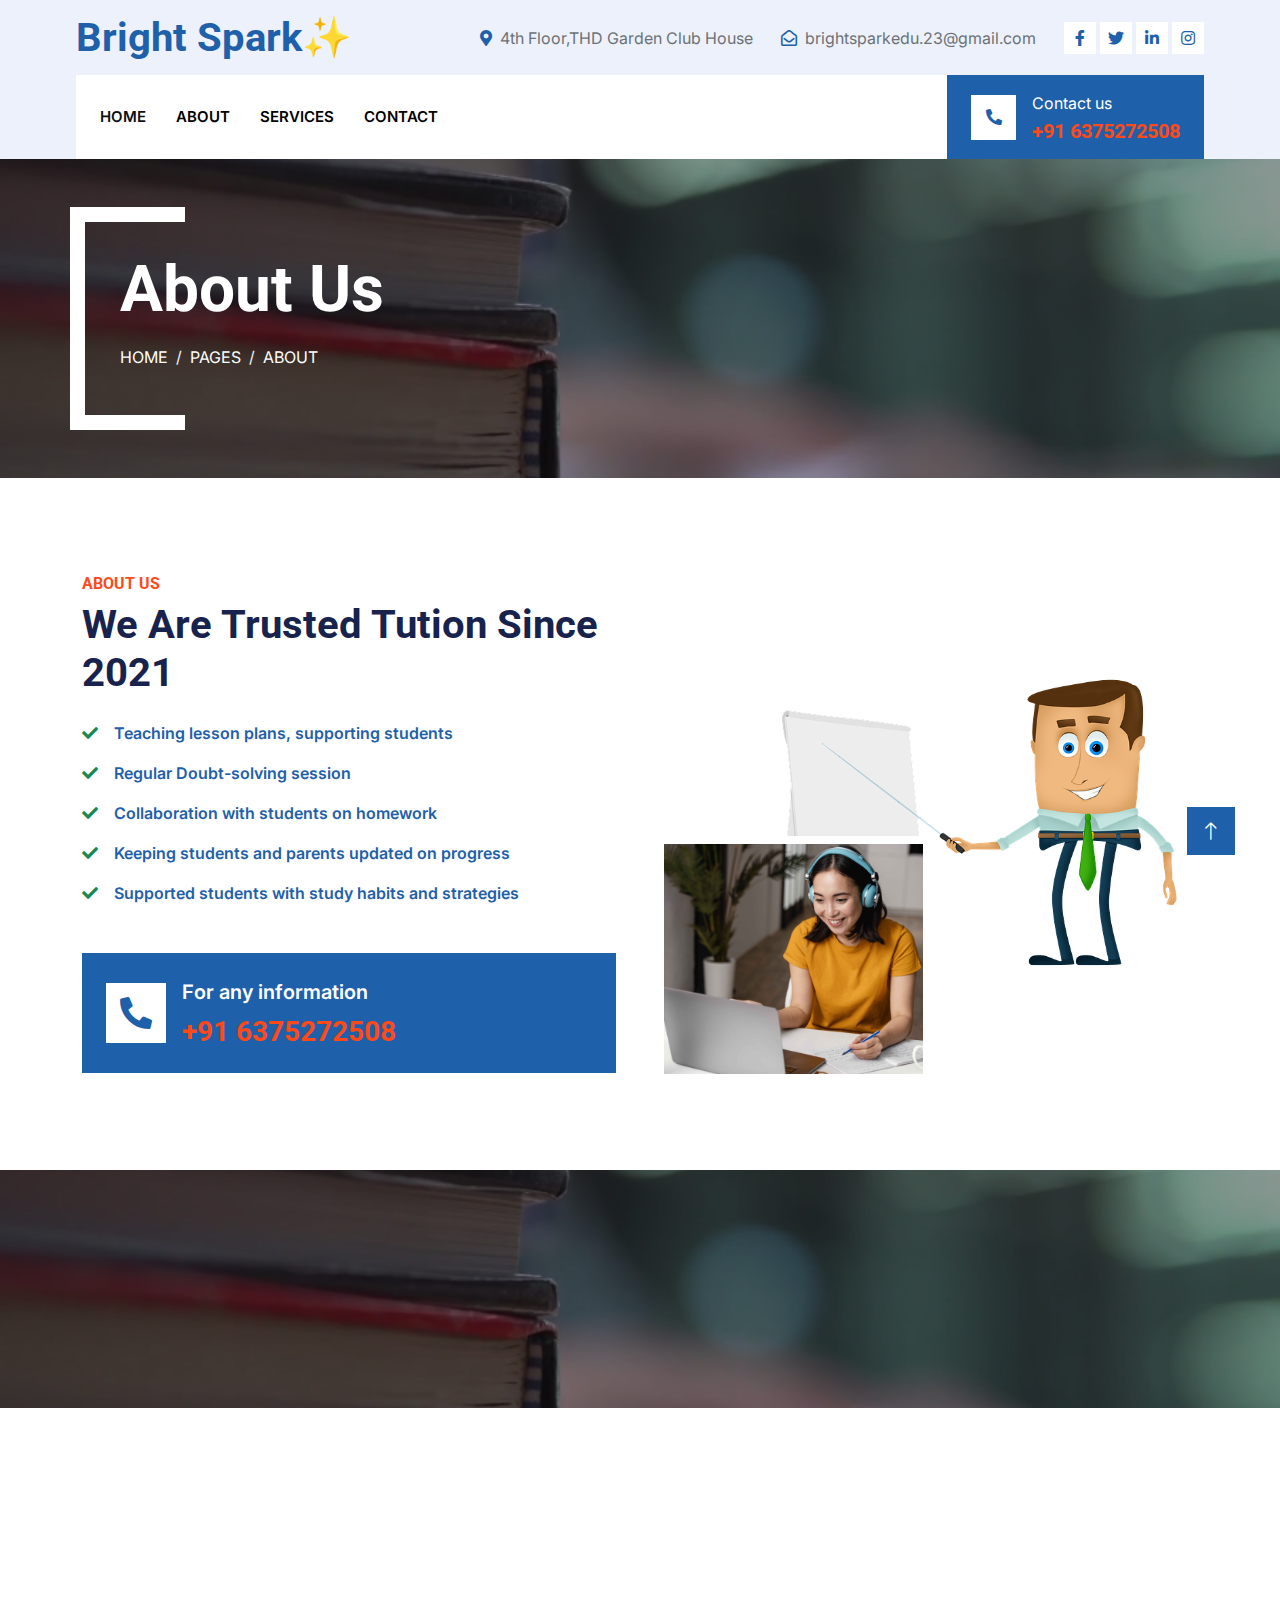
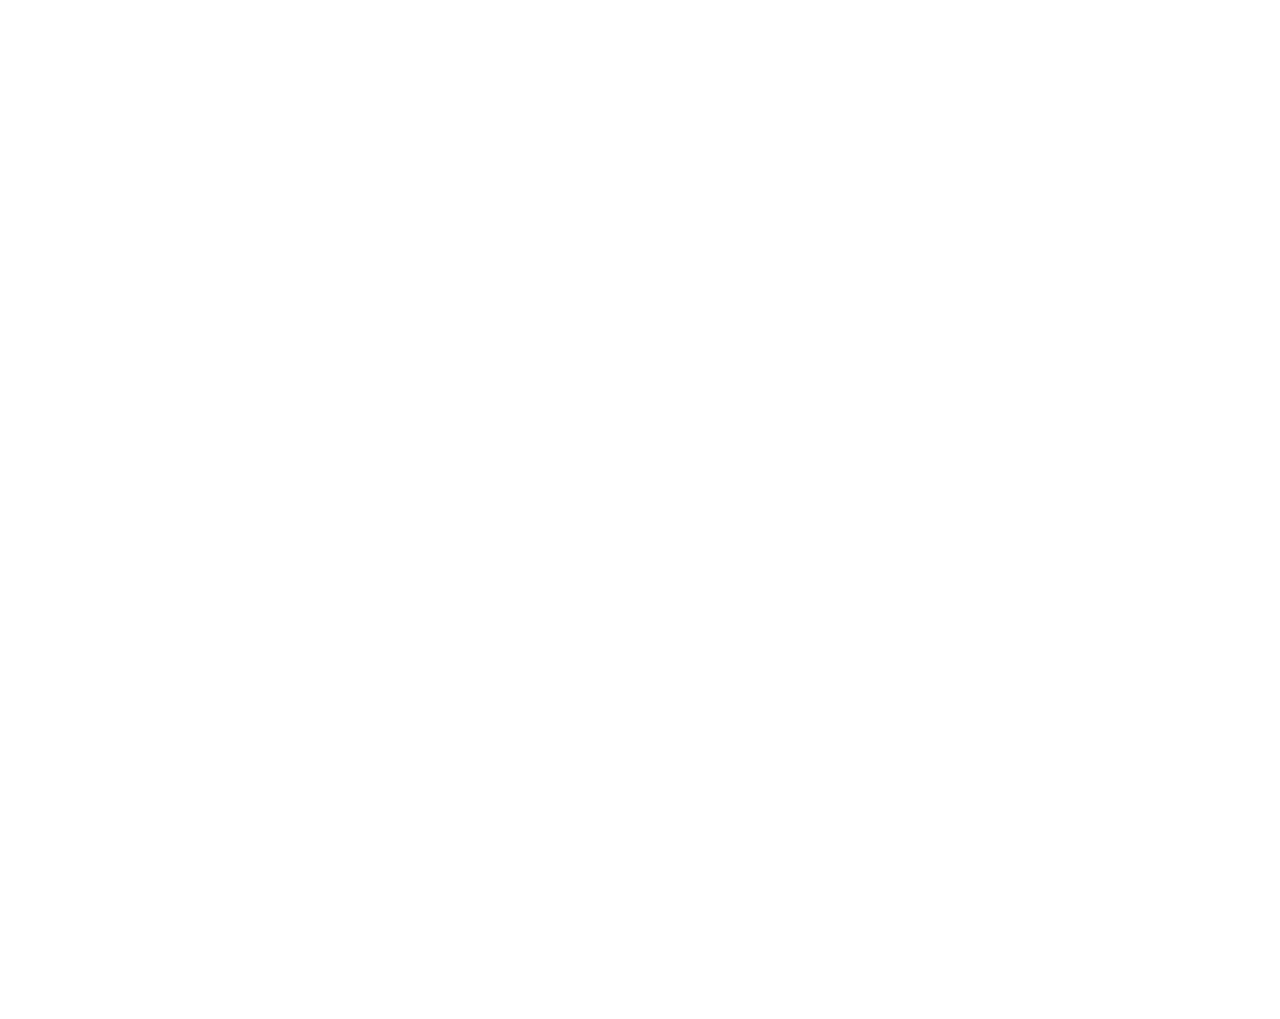
<file: about.html>
<!DOCTYPE html>
<html lang="en">

<head>
    <meta charset="utf-8">
    <title>Brightspark✨</title>
    <meta content="width=device-width, initial-scale=1.0" name="viewport">
    <meta content="" name="keywords">
    <meta content="" name="description">

    <!-- Favicon -->
    <link href="img/favicon.ico" rel="icon">

    <!-- Google Web Fonts -->
    <link rel="preconnect" href="https://fonts.googleapis.com">
    <link rel="preconnect" href="https://fonts.gstatic.com" crossorigin>
    <link href="https://fonts.googleapis.com/css2?family=Inter:wght@400;600&family=Roboto:wght@500;700&display=swap"
        rel="stylesheet">

    <!-- Icon Font Stylesheet -->
    <link href="https://cdnjs.cloudflare.com/ajax/libs/font-awesome/5.10.0/css/all.min.css" rel="stylesheet">
    <link href="https://cdn.jsdelivr.net/npm/bootstrap-icons@1.4.1/font/bootstrap-icons.css" rel="stylesheet">

    <!-- Libraries Stylesheet -->
    <link href="lib/animate/animate.min.css" rel="stylesheet">
    <link href="lib/owlcarousel/assets/owl.carousel.min.css" rel="stylesheet">
    <link href="lib/tempusdominus/css/tempusdominus-bootstrap-4.min.css" rel="stylesheet" />

    <!-- Customized Bootstrap Stylesheet -->
    <link href="css/bootstrap.min.css" rel="stylesheet">

    <!-- Template Stylesheet -->
    <link href="css/style.css" rel="stylesheet">
</head>

<body>
    <!-- Spinner Start -->
    <div id="spinner"
        class="show bg-white position-fixed translate-middle w-100 vh-100 top-50 start-50 d-flex align-items-center justify-content-center">
        <div class="spinner-border text-primary" style="width: 3rem; height: 3rem;" role="status">
            <span class="sr-only">Loading...</span>
        </div>
    </div>
    <!-- Spinner End -->


    <!-- Topbar Start -->
    <div class="container-fluid bg-light d-none d-lg-block">
        <div class="row align-items-center top-bar">
            <div class="col-lg-3 col-md-12 text-center text-lg-start">
                <a href="" class="navbar-brand m-0 p-0">
                    <h1 class="text-primary m-0">Bright Spark&#10024;</h1>
                </a>
            </div>
            <div class="col-lg-9 col-md-12 text-end">
                <div class="h-100 d-inline-flex align-items-center me-4">
                    <i class="fa fa-map-marker-alt text-primary me-2"></i>
                    <p class="m-0"><a href="https://goo.gl/maps/iGSdD7x4CdWcrtg8A" target="_blank">4th Floor,THD Garden
                            Club
                            House</a></p>
                </div>
                <div class="h-100 d-inline-flex align-items-center me-4">
                    <i class="far fa-envelope-open text-primary me-2"></i>
                    <p class="m-0">brightsparkedu.23@gmail.com</p>
                </div>
                <div class="h-100 d-inline-flex align-items-center">
                    <a class="btn btn-sm-square bg-white text-primary me-1" href="https://www.facebook.com/ak1852"
                        target="_blank"><i class="fab fa-facebook-f"></i></a>
                    <a class="btn btn-sm-square bg-white text-primary me-1" href="https://twitter.com/BrightSpark1852"
                        target="_blank"><i class="fab fa-twitter"></i></a>
                    <a class="btn btn-sm-square bg-white text-primary me-1"
                        href="https://www.linkedin.com/company/brightspark-institute/" target="_blank"><i
                            class="fab fa-linkedin-in"></i></a>
                    <a class="btn btn-sm-square bg-white text-primary me-0"
                        href="https://www.instagram.com/brightspark_institute" target="_blank"><i
                            class="fab fa-instagram"></i></a>
                </div>
            </div>
        </div>
    </div>
    <!-- Topbar End -->


    <!-- Navbar Start -->
    <div class="container-fluid nav-bar bg-light">
        <nav class="navbar navbar-expand-lg navbar-light bg-white p-3 py-lg-0 px-lg-4">
            <a href="" class="navbar-brand d-flex align-items-center m-0 p-0 d-lg-none">
                <h1 class="text-primary m-0">BRIGHTSPARK</h1>
            </a>
            <button class="navbar-toggler" type="button" data-bs-toggle="collapse" data-bs-target="#navbarCollapse">
                <span class="fa fa-bars"></span>
            </button>
            <div class="collapse navbar-collapse" id="navbarCollapse">
                <div class="navbar-nav me-auto">
                    <a href="index.html" class="nav-item nav-link active">Home</a>
                    <a href="about.html" class="nav-item nav-link">About</a>
                    <a href="service.html" class="nav-item nav-link">Services</a>
                    <div class="nav-item dropdown">

                    </div>
                    <a href="contact.html" class="nav-item nav-link">Contact</a>
                </div>
                <div class="mt-4 mt-lg-0 me-lg-n4 py-3 px-4 bg-primary d-flex align-items-center">
                    <div class="d-flex flex-shrink-0 align-items-center justify-content-center bg-white"
                        style="width: 45px; height: 45px;">
                        <i class="fa fa-phone-alt text-primary"></i>
                    </div>
                    <div class="ms-3">
                        <p class="mb-1 text-white">Contact us</p>
                        <h5 class="m-0 text-secondary">+91 6375272508</h5>
                    </div>
                </div>
            </div>
        </nav>
    </div>
    <!-- Navbar End -->



    <!-- Page Header Start -->
    <div class="container-fluid page-header mb-5 py-5">
        <div class="container">
            <h1 class="display-3 text-white mb-3 animated slideInDown">About Us</h1>
            <nav aria-label="breadcrumb animated slideInDown">
                <ol class="breadcrumb text-uppercase">
                    <li class="breadcrumb-item"><a class="text-white">Home</a></li>
                    <li class="breadcrumb-item"><a class="text-white">Pages</a></li>
                    <li class="breadcrumb-item text-white active" aria-current="page">About</li>
                </ol>
            </nav>
        </div>
    </div>
    <!-- Page Header End -->




    <!-- About Start -->
    <div class="container-xxl py-5">
        <div class="container">
            <div class="row g-5">
                <div class="col-lg-6 wow fadeInUp" data-wow-delay="0.1s">
                    <h6 class="text-secondary text-uppercase">About Us</h6>
                    <h1 class="mb-4">We Are Trusted Tution Since 2021</h1>
                    <p class="fw-medium text-primary"><i class="fa fa-check text-success me-3"></i>Teaching lesson
                        plans, supporting students</p>
                    <p class="fw-medium text-primary"><i class="fa fa-check text-success me-3"></i>Regular Doubt-solving
                        session</p>
                    <p class="fw-medium text-primary"><i class="fa fa-check text-success me-3"></i>Collaboration with
                        students on homework</p>
                    <p class="fw-medium text-primary"><i class="fa fa-check text-success me-3"></i>Keeping students and
                        parents updated on progress</p>
                    <p class="fw-medium text-primary"><i class="fa fa-check text-success me-3"></i>Supported students
                        with study habits and strategies</p>
                    <div class="bg-primary d-flex align-items-center p-4 mt-5">
                        <div class="d-flex flex-shrink-0 align-items-center justify-content-center bg-white"
                            style="width: 60px; height: 60px;">
                            <i class="fa fa-phone-alt fa-2x text-primary"></i>
                        </div>
                        <div class="ms-3">
                            <p class="fs-5 fw-medium mb-2 text-white">For any information</p>
                            <h3 class="m-0 text-secondary">+91 6375272508</h3>
                        </div>
                    </div>
                </div>
                <div class="col-lg-6 pt-4" style="min-height: 500px;">
                    <div class="position-relative h-100 wow fadeInUp" data-wow-delay="0.5s">
                        <img class="position-absolute img-fluid w-100 h-100" src="images/businessman-g07c12a319_640.png"
                            style="object-fit: cover; padding: 0 0 50px 100px;" alt="">
                        <img class="position-absolute start-0 bottom-0 img-fluid bg-white pt-2 pe-2 w-50 h-50"
                            src="images/woman-attending-online-class.jpg" style="object-fit: cover;" alt="">
                    </div>
                </div>
            </div>
        </div>
    </div>
    <!-- About End -->




    <!-- Fact Start -->
    <div class="container-fluid fact bg-dark my-5 py-5">
        <div class="container">
            <div class="row g-4">
                <div class="col-md-6 col-lg-3 text-center wow fadeIn" data-wow-delay="0.1s">
                    <i class="fa fa-check fa-2x text-white mb-3"></i>
                    <h2 class="text-white mb-2" data-toggle="counter-up">3</h2>
                    <p class="text-white mb-0">Years Experience</p>
                </div>
                <div class="col-md-6 col-lg-3 text-center wow fadeIn" data-wow-delay="0.3s">
                    <i class="fa fa-users-cog fa-2x text-white mb-3"></i>
                    <h2 class="text-white mb-2" data-toggle="counter-up">3</h2>
                    <p class="text-white mb-0">milestones</p>
                </div>
                <div class="col-md-6 col-lg-3 text-center wow fadeIn" data-wow-delay="0.5s">
                    <i class="fa fa-users fa-2x text-white mb-3"></i>
                    <h2 class="text-white mb-2" data-toggle="counter-up">32</h2>
                    <p class="text-white mb-0">Awarded Students</p>
                </div>
                <div class="col-md-6 col-lg-3 text-center wow fadeIn" data-wow-delay="0.7s">
                    <i class="fa fa-wrench fa-2x text-white mb-3"></i>
                    <p class="text-white mb-0">More then</p>

                    <h2 class="text-white mb-2" data-toggle="counter-up">200</h2>


                    <p class="text-white mb-0">Learners</p>
                </div>
            </div>
        </div>
    </div>
    <!-- Fact End -->


    <!-- Team Start -->
    <div class="container-xxl py-5">
        <div class="container">
            <div class="text-center wow fadeInUp" data-wow-delay="0.1s">
                <h6 class="text-secondary text-uppercase">Our Experts</h6>
                <h1 class="mb-5">Core Team Members</h1>
            </div>
            <div class="row g-4">
                <div class="col-lg-3 col-md-6 wow fadeInUp" data-wow-delay="0.1s">
                    <div class="team-item">
                        <div class="position-relative overflow-hidden">
                            <img class="img-fluid" src="img/team-1.jpg" alt="" width="500" height="300">
                        </div>
                        <div class="team-text">
                            <div class="bg-light">
                                <h5 class="fw-bold mb-0">Ankit Mahala</h5>
                                <small>Teacher and CEO</small>
                            </div>
                            <div class="bg-primary">
                                <a class="btn btn-square mx-1" href="https://www.facebook.com/ankit.mahala.5686"><i
                                        class="fab fa-facebook-f"></i></a>
                                <a class="btn btn-square mx-1" href="https://twitter.com/BrightSpark1852"><i
                                        class="fab fa-twitter"></i></a>
                                <a class="btn btn-square mx-1"
                                    href="https://instagram.com/ankitmahala1852?igshid=MzNlNGNkZWQ4Mg=="><i
                                        class="fab fa-instagram"></i></a>
                            </div>
                        </div>
                    </div>
                </div>
                <div class="col-lg-3 col-md-6 wow fadeInUp" data-wow-delay="0.3s">
                    <div class="team-item">
                        <div class="position-relative overflow-hidden">
                            <img class="img-fluid" src="img/team-2.jpg" alt="" width="500" height="300">
                        </div>
                        <div class="team-text">
                            <div class="bg-light">
                                <h5 class="fw-bold mb-0">Mitali Amit Patil</h5>
                                <small>Design Expert</small>
                            </div>
                            <div class="bg-primary">
                                <a class="btn btn-square mx-1" href="https://www.instagram.com/__.selenophile.__07/"><i
                                        class="fab fa-instagram"></i></a>
                            </div>
                        </div>
                    </div>
                </div>
                <div class="col-lg-3 col-md-6 wow fadeInUp" data-wow-delay="0.7s">
                    <div class="team-item">
                        <div class="position-relative overflow-hidden">
                            <img class="img-fluid" src="img/team-4.jpg" alt="">
                        </div>
                        <div class="team-text">
                            <div class="bg-light">
                                <h5 class="fw-bold mb-0">Apoorva Sharma</h5>
                                <small>Tech Expert and Designer</small>
                            </div>
                            <div class="bg-primary">
                                <a class="btn btn-square mx-1"
                                    href="https://www.facebook.com/profile.php?id=100009320837176"><i
                                        class="fab fa-facebook-f"></i></a>
                                <a class="btn btn-square mx-1" href="https://twitter.com/ApoorvS85541927"><i
                                        class="fab fa-twitter"></i></a>
                                <a class="btn btn-square mx-1" href="https://www.instagram.com/itz_alex_rider_/"><i
                                        class="fab fa-instagram"></i></a>
                            </div>
                        </div>
                    </div>
                </div>
                <div class="col-lg-3 col-md-6 wow fadeInUp" data-wow-delay="0.5s">
                    <div class="team-item">
                        <div class="position-relative overflow-hidden">
                            <img class="img-fluid" src="img/team-3.jpg" alt="">
                        </div>
                        <div class="team-text">
                            <div class="bg-light">
                                <h5 class="fw-bold mb-0">Rajat Mahala</h5>
                                <small>&nbsp; &nbsp; &nbsp; B.Tech Electronics and<br>Communications engineering</small>
                            </div>
                            <div class="bg-primary">
                                <a class="btn btn-square mx-1"
                                    href="https://www.instagram.com/rajatmahala2/?igshid=MzRlODBiNWFlZA%3D%3D"><i
                                        class="fab fa-instagram"></i></a>
                            </div>
                        </div>
                    </div>
                </div>

            </div>
        </div>
    </div>
    <!-- Team End -->
    <!-- Footer Start -->
    <div class="container-fluid bg-dark text-light footer pt-5 mt-5 wow fadeIn" data-wow-delay="0.1s">
        <div class="container py-5">
            <div class="row g-5">
                <div class="col-lg-3 col-md-6">
                    <h4 class="text-light mb-4">Address</h4>
                    <p class="mb-2"><i class="fa fa-map-marker-alt me-3"></i><a
                            href="https://goo.gl/maps/iGSdD7x4CdWcrtg8A" target="_blank" </a>4th Floor,THD Garden Club
                            House</p>
                    <p class="mb-2"><i class="fa fa-phone-alt me-3"></i><a href="tel:+916375272508">+91 6375272508</a>
                    </p>
                    <p class="mb-2"><i class="fa fa-envelope me-3"></i>brightsparkedu.23@gmail.com</p>
                    <div class="d-flex pt-2">
                        <a class="btn btn-outline-light btn-social" href="https://twitter.com/BrightSpark1852"><i
                                class="fab fa-twitter"></i></a>
                        <a class="btn btn-outline-light btn-social" href="https://www.facebook.com/ak1852"><i
                                class="fab fa-facebook-f"></i></a>
                        <a class="btn btn-outline-light btn-social"
                            href="https://www.youtube.com/@ankitmahala1852_Personal_Vlog"><i
                                class="fab fa-youtube"></i></a>
                        <a class="btn btn-outline-light btn-social"
                            href="https://www.linkedin.com/company/brightspark-institute/"><i
                                class="fab fa-linkedin-in"></i></a>
                    </div>
                </div>
                <div class="col-lg-3 col-md-6">
                    <h4 class="text-light mb-4">Opening Hours</h4>
                    <h6 class="text-light">Monday - Saturday:</h6>
                    <p class="mb-4">04:00 PM - 07:30 PM</p>

                </div>

                <div class="col-lg-3 col-md-6">
                    <h4 class="text-light mb-4">Contact Us</h4>
                    <p>Want to know more about us?</p>
                    <div class="position-relative mx-auto" style="max-width: 400px;">
                        <input class="form-control border-0 w-100 py-3 ps-4 pe-5" type="text" placeholder="Your email">
                        <button type="button"
                            class="btn btn-primary py-2 position-absolute top-0 end-0 mt-2 me-2">Send</button>
                    </div>
                </div>
            </div>
        </div>
        <div class="container">
            <div class="copyright">
                <div class="row">
                    <div class="col-md-6 text-center text-md-start mb-3 mb-md-0">
                        &copy; <a class="border-bottom" href="#">Brightspark✨</a>, All Right Reserved.
                    </div>
                    <div class="col-md-6 text-center text-md-end">
                        <!--/*** This template is free as long as you keep the footer author’s credit link/attribution link/backlink. If you'd like to use the template without the footer author’s credit link/attribution link/backlink, you can purchase the Credit Removal License from "https://htmlcodex.com/credit-removal". Thank you for your support. ***/-->
                        Designed By <a class="border-bottom" href="https://htmlcodex.com">HTML CODEX</a>
                    </div>
                </div>
            </div>
        </div>
    </div>
    <!-- Footer End -->


    <!-- Back to Top -->
    <a href="#" class="btn btn-lg btn-primary btn-lg-square rounded-0 back-to-top"><i class="bi bi-arrow-up"></i></a>


    <!-- JavaScript Libraries -->
    <script src="https://code.jquery.com/jquery-3.4.1.min.js"></script>
    <script src="https://cdn.jsdelivr.net/npm/bootstrap@5.0.0/dist/js/bootstrap.bundle.min.js"></script>
    <script src="lib/wow/wow.min.js"></script>
    <script src="lib/easing/easing.min.js"></script>
    <script src="lib/waypoints/waypoints.min.js"></script>
    <script src="lib/counterup/counterup.min.js"></script>
    <script src="lib/owlcarousel/owl.carousel.min.js"></script>
    <script src="lib/tempusdominus/js/moment.min.js"></script>
    <script src="lib/tempusdominus/js/moment-timezone.min.js"></script>
    <script src="lib/tempusdominus/js/tempusdominus-bootstrap-4.min.js"></script>

    <!-- Template Javascript -->
    <script src="js/main.js"></script>
</body>

</html>
</file>
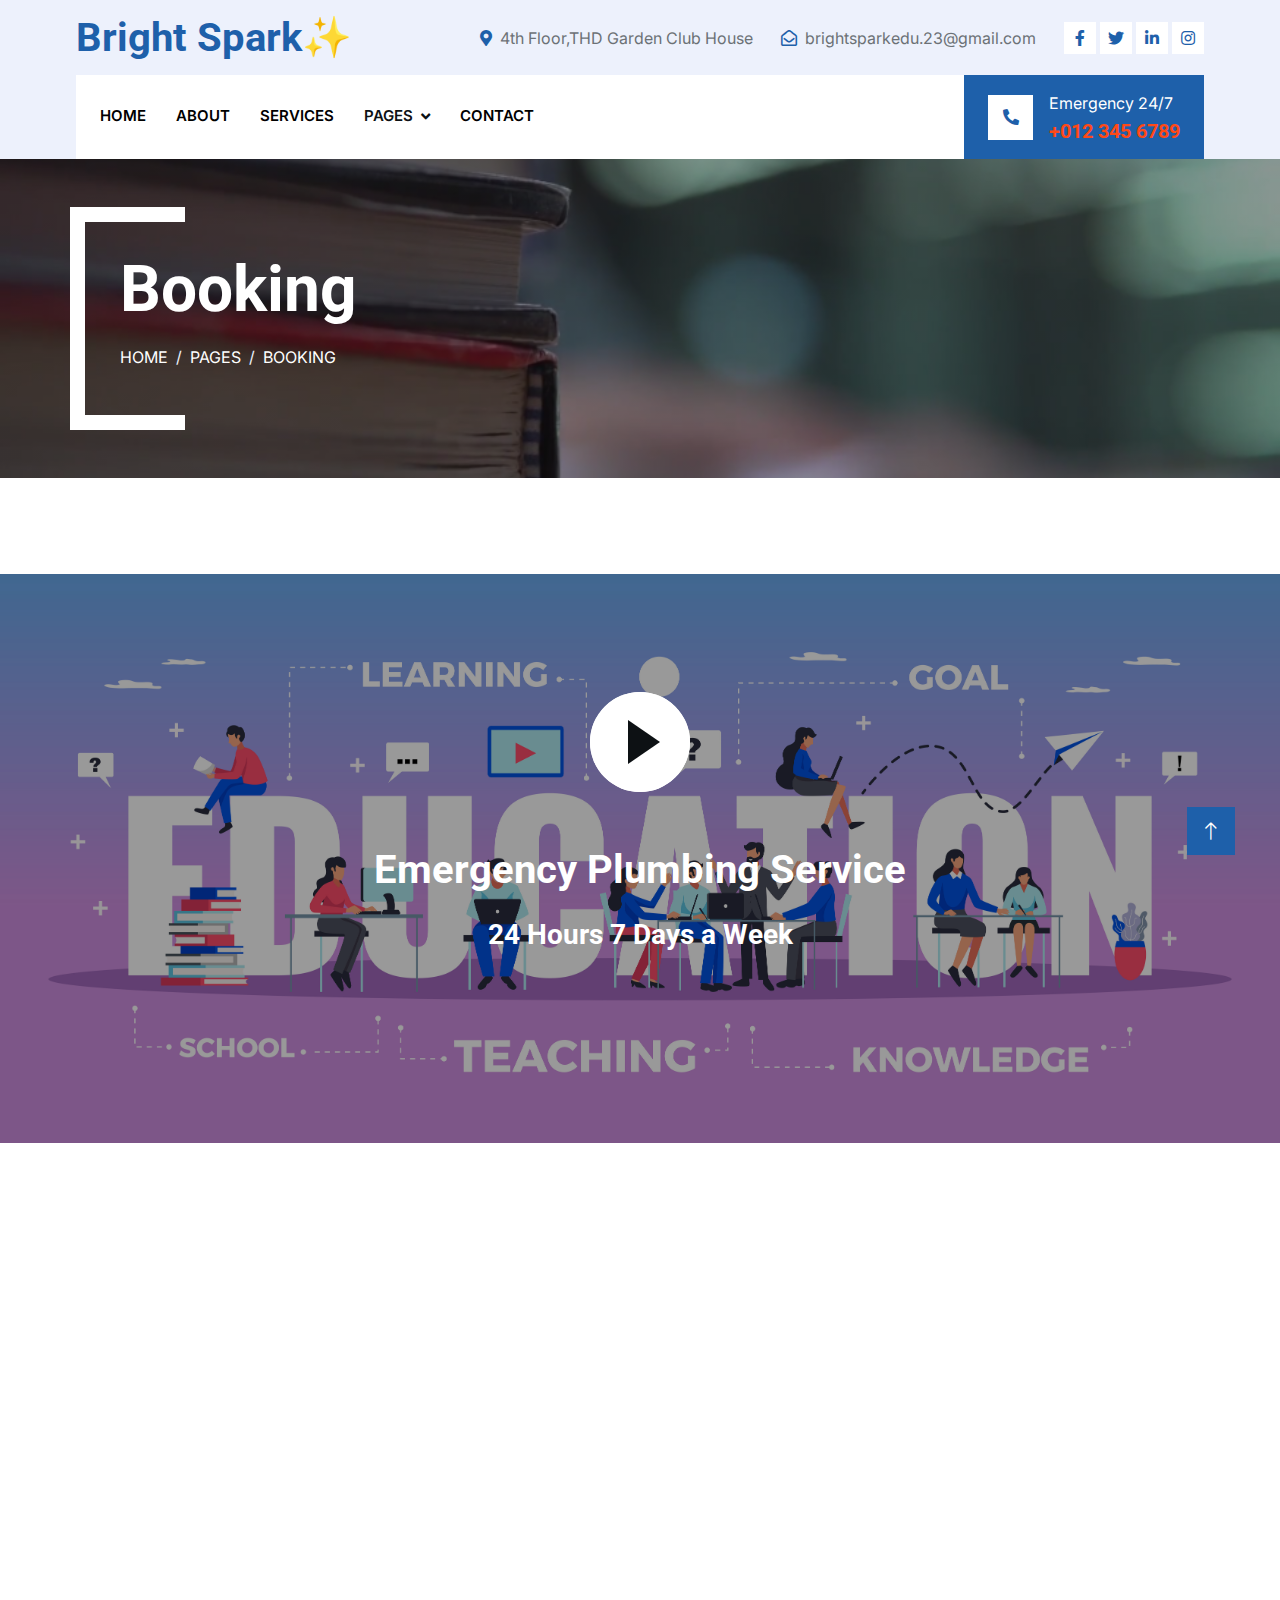
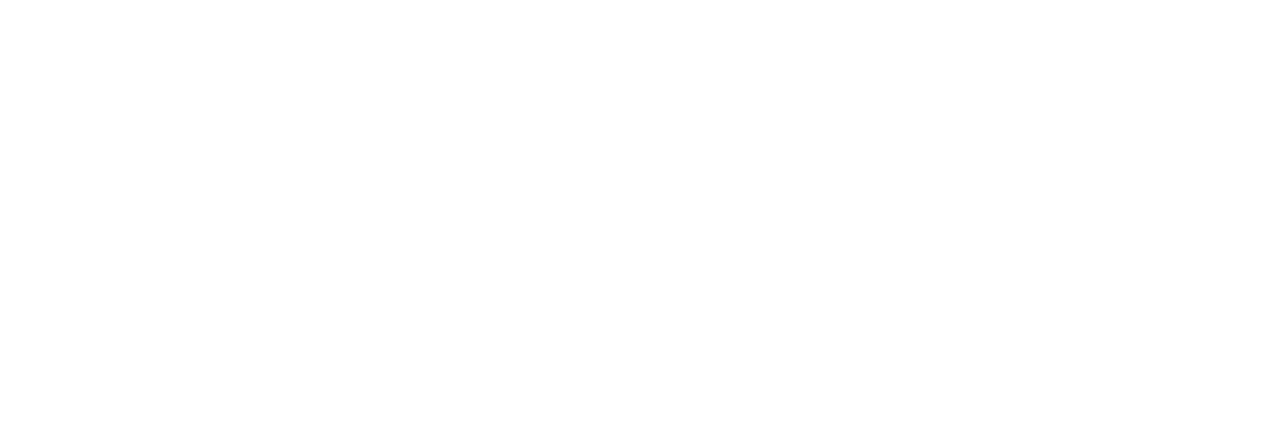
<file: booking.html>
<!DOCTYPE html>
<html lang="en">

<head>
    <meta charset="utf-8">
    <title>Plumberz - Free Plumbing Website Template</title>
    <meta content="width=device-width, initial-scale=1.0" name="viewport">
    <meta content="" name="keywords">
    <meta content="" name="description">

    <!-- Favicon -->
    <link href="img/favicon.ico" rel="icon">

    <!-- Google Web Fonts -->
    <link rel="preconnect" href="https://fonts.googleapis.com">
    <link rel="preconnect" href="https://fonts.gstatic.com" crossorigin>
    <link href="https://fonts.googleapis.com/css2?family=Inter:wght@400;600&family=Roboto:wght@500;700&display=swap"
        rel="stylesheet">

    <!-- Icon Font Stylesheet -->
    <link href="https://cdnjs.cloudflare.com/ajax/libs/font-awesome/5.10.0/css/all.min.css" rel="stylesheet">
    <link href="https://cdn.jsdelivr.net/npm/bootstrap-icons@1.4.1/font/bootstrap-icons.css" rel="stylesheet">

    <!-- Libraries Stylesheet -->
    <link href="lib/animate/animate.min.css" rel="stylesheet">
    <link href="lib/owlcarousel/assets/owl.carousel.min.css" rel="stylesheet">
    <link href="lib/tempusdominus/css/tempusdominus-bootstrap-4.min.css" rel="stylesheet" />

    <!-- Customized Bootstrap Stylesheet -->
    <link href="css/bootstrap.min.css" rel="stylesheet">

    <!-- Template Stylesheet -->
    <link href="css/style.css" rel="stylesheet">
</head>

<body>
    <!-- Spinner Start -->
    <div id="spinner"
        class="show bg-white position-fixed translate-middle w-100 vh-100 top-50 start-50 d-flex align-items-center justify-content-center">
        <div class="spinner-border text-primary" style="width: 3rem; height: 3rem;" role="status">
            <span class="sr-only">Loading...</span>
        </div>
    </div>
    <!-- Spinner End -->


    <!-- Topbar Start -->
    <div class="container-fluid bg-light d-none d-lg-block">
        <div class="row align-items-center top-bar">
            <div class="col-lg-3 col-md-12 text-center text-lg-start">
                <a href="" class="navbar-brand m-0 p-0">
                    <h1 class="text-primary m-0">Bright Spark&#10024;</h1>
                </a>
            </div>
            <div class="col-lg-9 col-md-12 text-end">
                <div class="h-100 d-inline-flex align-items-center me-4">
                    <i class="fa fa-map-marker-alt text-primary me-2"></i>
                    <p class="m-0"><a href="https://goo.gl/maps/iGSdD7x4CdWcrtg8A" target="_blank">4th Floor,THD Garden
                            Club
                            House</a></p>
                </div>
                <div class="h-100 d-inline-flex align-items-center me-4">
                    <i class="far fa-envelope-open text-primary me-2"></i>
                    <p class="m-0">brightsparkedu.23@gmail.com</p>
                </div>
                <div class="h-100 d-inline-flex align-items-center">
                    <a class="btn btn-sm-square bg-white text-primary me-1" href="https://www.facebook.com/ak1852"
                        target="_blank"><i class="fab fa-facebook-f"></i></a>
                    <a class="btn btn-sm-square bg-white text-primary me-1" href="https://twitter.com/BrightSpark1852"
                        target="_blank"><i class="fab fa-twitter"></i></a>
                    <a class="btn btn-sm-square bg-white text-primary me-1"
                        href="https://www.linkedin.com/company/brightspark-institute/" target="_blank"><i
                            class="fab fa-linkedin-in"></i></a>
                    <a class="btn btn-sm-square bg-white text-primary me-0"
                        href="https://www.instagram.com/brightspark_institute" target="_blank"><i
                            class="fab fa-instagram"></i></a>
                </div>
            </div>
        </div>
    </div>
    <!-- Topbar End -->


    <!-- Navbar Start -->
    <div class="container-fluid nav-bar bg-light">
        <nav class="navbar navbar-expand-lg navbar-light bg-white p-3 py-lg-0 px-lg-4">
            <a href="" class="navbar-brand d-flex align-items-center m-0 p-0 d-lg-none">
                <h1 class="text-primary m-0">Plumberz</h1>
            </a>
            <button class="navbar-toggler" type="button" data-bs-toggle="collapse" data-bs-target="#navbarCollapse">
                <span class="fa fa-bars"></span>
            </button>
            <div class="collapse navbar-collapse" id="navbarCollapse">
                <div class="navbar-nav me-auto">
                    <a href="index.html" class="nav-item nav-link">Home</a>
                    <a href="about.html" class="nav-item nav-link">About</a>
                    <a href="service.html" class="nav-item nav-link">Services</a>
                    <div class="nav-item dropdown">
                        <a href="#" class="nav-link dropdown-toggle active" data-bs-toggle="dropdown">Pages</a>
                        <div class="dropdown-menu fade-up m-0">
                            <a href="booking.html" class="dropdown-item active">Booking</a>
                            <a href="team.html" class="dropdown-item">Technicians</a>
                            <a href="testimonial.html" class="dropdown-item">Testimonial</a>
                            <a href="404.html" class="dropdown-item">404 Page</a>
                        </div>
                    </div>
                    <a href="contact.html" class="nav-item nav-link">Contact</a>
                </div>
                <div class="mt-4 mt-lg-0 me-lg-n4 py-3 px-4 bg-primary d-flex align-items-center">
                    <div class="d-flex flex-shrink-0 align-items-center justify-content-center bg-white"
                        style="width: 45px; height: 45px;">
                        <i class="fa fa-phone-alt text-primary"></i>
                    </div>
                    <div class="ms-3">
                        <p class="mb-1 text-white">Emergency 24/7</p>
                        <h5 class="m-0 text-secondary">+012 345 6789</h5>
                    </div>
                </div>
            </div>
        </nav>
    </div>
    <!-- Navbar End -->


    <!-- Page Header Start -->
    <div class="container-fluid page-header mb-5 py-5">
        <div class="container">
            <h1 class="display-3 text-white mb-3 animated slideInDown">Booking</h1>
            <nav aria-label="breadcrumb animated slideInDown">
                <ol class="breadcrumb text-uppercase">
                    <li class="breadcrumb-item"><a class="text-white" href="#">Home</a></li>
                    <li class="breadcrumb-item"><a class="text-white" href="#">Pages</a></li>
                    <li class="breadcrumb-item text-white active" aria-current="page">Booking</li>
                </ol>
            </nav>
        </div>
    </div>
    <!-- Page Header End -->


    <!-- Booking Start -->
    <div class="container-fluid px-0" style="margin: 6rem 0;">
        <div class="video wow fadeInUp" data-wow-delay="0.1s">
            <button type="button" class="btn-play" data-bs-toggle="modal"
                data-src="https://www.youtube.com/embed/DWRcNpR6Kdc" data-bs-target="#videoModal">
                <span></span>
            </button>

            <div class="modal fade" id="videoModal" tabindex="-1" aria-labelledby="exampleModalLabel"
                aria-hidden="true">
                <div class="modal-dialog">
                    <div class="modal-content rounded-0">
                        <div class="modal-header">
                            <h5 class="modal-title" id="exampleModalLabel">Youtube Video</h5>
                            <button type="button" class="btn-close" data-bs-dismiss="modal" aria-label="Close"></button>
                        </div>
                        <div class="modal-body">
                            <!-- 16:9 aspect ratio -->
                            <div class="ratio ratio-16x9">
                                <iframe class="embed-responsive-item" src="" id="video" allowfullscreen
                                    allowscriptaccess="always" allow="autoplay"></iframe>
                            </div>
                        </div>
                    </div>
                </div>
            </div>

            <h1 class="text-white mb-4">Emergency Plumbing Service</h1>
            <h3 class="text-white mb-0">24 Hours 7 Days a Week</h3>
        </div>
        <div class="container position-relative wow fadeInUp" data-wow-delay="0.1s" style="margin-top: -6rem;">
            <div class="row justify-content-center">
                <div class="col-lg-8">
                    <div class="bg-light text-center p-5">
                        <h1 class="mb-4">Book For A Service</h1>
                        <form>
                            <div class="row g-3">
                                <div class="col-12 col-sm-6">
                                    <input type="text" class="form-control border-0" placeholder="Your Name"
                                        style="height: 55px;">
                                </div>
                                <div class="col-12 col-sm-6">
                                    <input type="email" class="form-control border-0" placeholder="Your Email"
                                        style="height: 55px;">
                                </div>
                                <div class="col-12 col-sm-6">
                                    <select class="form-select border-0" style="height: 55px;">
                                        <option selected>Select A Service</option>
                                        <option value="1">Service 1</option>
                                        <option value="2">Service 2</option>
                                        <option value="3">Service 3</option>
                                    </select>
                                </div>
                                <div class="col-12 col-sm-6">
                                    <div class="date" id="date1" data-target-input="nearest">
                                        <input type="text" class="form-control border-0 datetimepicker-input"
                                            placeholder="Service Date" data-target="#date1" data-toggle="datetimepicker"
                                            style="height: 55px;">
                                    </div>
                                </div>
                                <div class="col-12">
                                    <textarea class="form-control border-0" placeholder="Special Request"></textarea>
                                </div>
                                <div class="col-12">
                                    <button class="btn btn-primary w-100 py-3" type="submit">Book Now</button>
                                </div>
                            </div>
                        </form>
                    </div>
                </div>
            </div>
        </div>
    </div>
    <!-- Booking End -->


    <!-- Footer Start -->
    <div class="container-fluid bg-dark text-light footer pt-5 mt-5 wow fadeIn" data-wow-delay="0.1s">
        <div class="container py-5">
            <div class="row g-5">
                <div class="col-lg-3 col-md-6">
                    <h4 class="text-light mb-4">Address</h4>
                    <p class="mb-2"><i class="fa fa-map-marker-alt me-3"></i><a
                            href="https://goo.gl/maps/iGSdD7x4CdWcrtg8A" target="_blank" </a>4th Floor,THD Garden Club
                            House</p>
                    <p class="mb-2"><i class="fa fa-phone-alt me-3"></i><a href="tel:+916375272508">+91 6375272508</a>
                    </p>
                    <p class="mb-2"><i class="fa fa-envelope me-3"></i>brightsparkedu.23@gmail.com</p>
                    <div class="d-flex pt-2">
                        <a class="btn btn-outline-light btn-social" href=""><i class="fab fa-twitter"></i></a>
                        <a class="btn btn-outline-light btn-social" href=""><i class="fab fa-facebook-f"></i></a>
                        <a class="btn btn-outline-light btn-social" href=""><i class="fab fa-youtube"></i></a>
                        <a class="btn btn-outline-light btn-social" href=""><i class="fab fa-linkedin-in"></i></a>
                    </div>
                </div>
                <div class="col-lg-3 col-md-6">
                    <h4 class="text-light mb-4">Opening Hours</h4>
                    <h6 class="text-light">Monday - Friday:</h6>
                    <p class="mb-4">09.00 AM - 09.00 PM</p>
                    <h6 class="text-light">Saturday - Sunday:</h6>
                    <p class="mb-0">09.00 AM - 12.00 PM</p>
                </div>
                <div class="col-lg-3 col-md-6">
                    <h4 class="text-light mb-4">Services</h4>
                    <a class="btn btn-link" href="">Drain Cleaning</a>
                    <a class="btn btn-link" href="">Sewer Line</a>
                    <a class="btn btn-link" href="">Water Heating</a>
                    <a class="btn btn-link" href="">Toilet Cleaning</a>
                    <a class="btn btn-link" href="">Broken Pipe</a>
                </div>
                <div class="col-lg-3 col-md-6">
                    <h4 class="text-light mb-4">Newsletter</h4>
                    <p>Dolor amet sit justo amet elitr clita ipsum elitr est.</p>
                    <div class="position-relative mx-auto" style="max-width: 400px;">
                        <input class="form-control border-0 w-100 py-3 ps-4 pe-5" type="text" placeholder="Your email">
                        <button type="button"
                            class="btn btn-primary py-2 position-absolute top-0 end-0 mt-2 me-2">SignUp</button>
                    </div>
                </div>
            </div>
        </div>
        <div class="container">
            <div class="copyright">
                <div class="row">
                    <div class="col-md-6 text-center text-md-start mb-3 mb-md-0">
                        &copy; <a class="border-bottom" href="#">Your Site Name</a>, All Right Reserved.
                    </div>
                    <div class="col-md-6 text-center text-md-end">
                        <!--/*** This template is free as long as you keep the footer author’s credit link/attribution link/backlink. If you'd like to use the template without the footer author’s credit link/attribution link/backlink, you can purchase the Credit Removal License from "https://htmlcodex.com/credit-removal". Thank you for your support. ***/-->
                        Designed By <a class="border-bottom" href="https://htmlcodex.com">HTML Codex</a>
                    </div>
                </div>
            </div>
        </div>
    </div>
    <!-- Footer End -->


    <!-- Back to Top -->
    <a href="#" class="btn btn-lg btn-primary btn-lg-square rounded-0 back-to-top"><i class="bi bi-arrow-up"></i></a>


    <!-- JavaScript Libraries -->
    <script src="https://code.jquery.com/jquery-3.4.1.min.js"></script>
    <script src="https://cdn.jsdelivr.net/npm/bootstrap@5.0.0/dist/js/bootstrap.bundle.min.js"></script>
    <script src="lib/wow/wow.min.js"></script>
    <script src="lib/easing/easing.min.js"></script>
    <script src="lib/waypoints/waypoints.min.js"></script>
    <script src="lib/counterup/counterup.min.js"></script>
    <script src="lib/owlcarousel/owl.carousel.min.js"></script>
    <script src="lib/tempusdominus/js/moment.min.js"></script>
    <script src="lib/tempusdominus/js/moment-timezone.min.js"></script>
    <script src="lib/tempusdominus/js/tempusdominus-bootstrap-4.min.js"></script>

    <!-- Template Javascript -->
    <script src="js/main.js"></script>
</body>

</html>
</file>
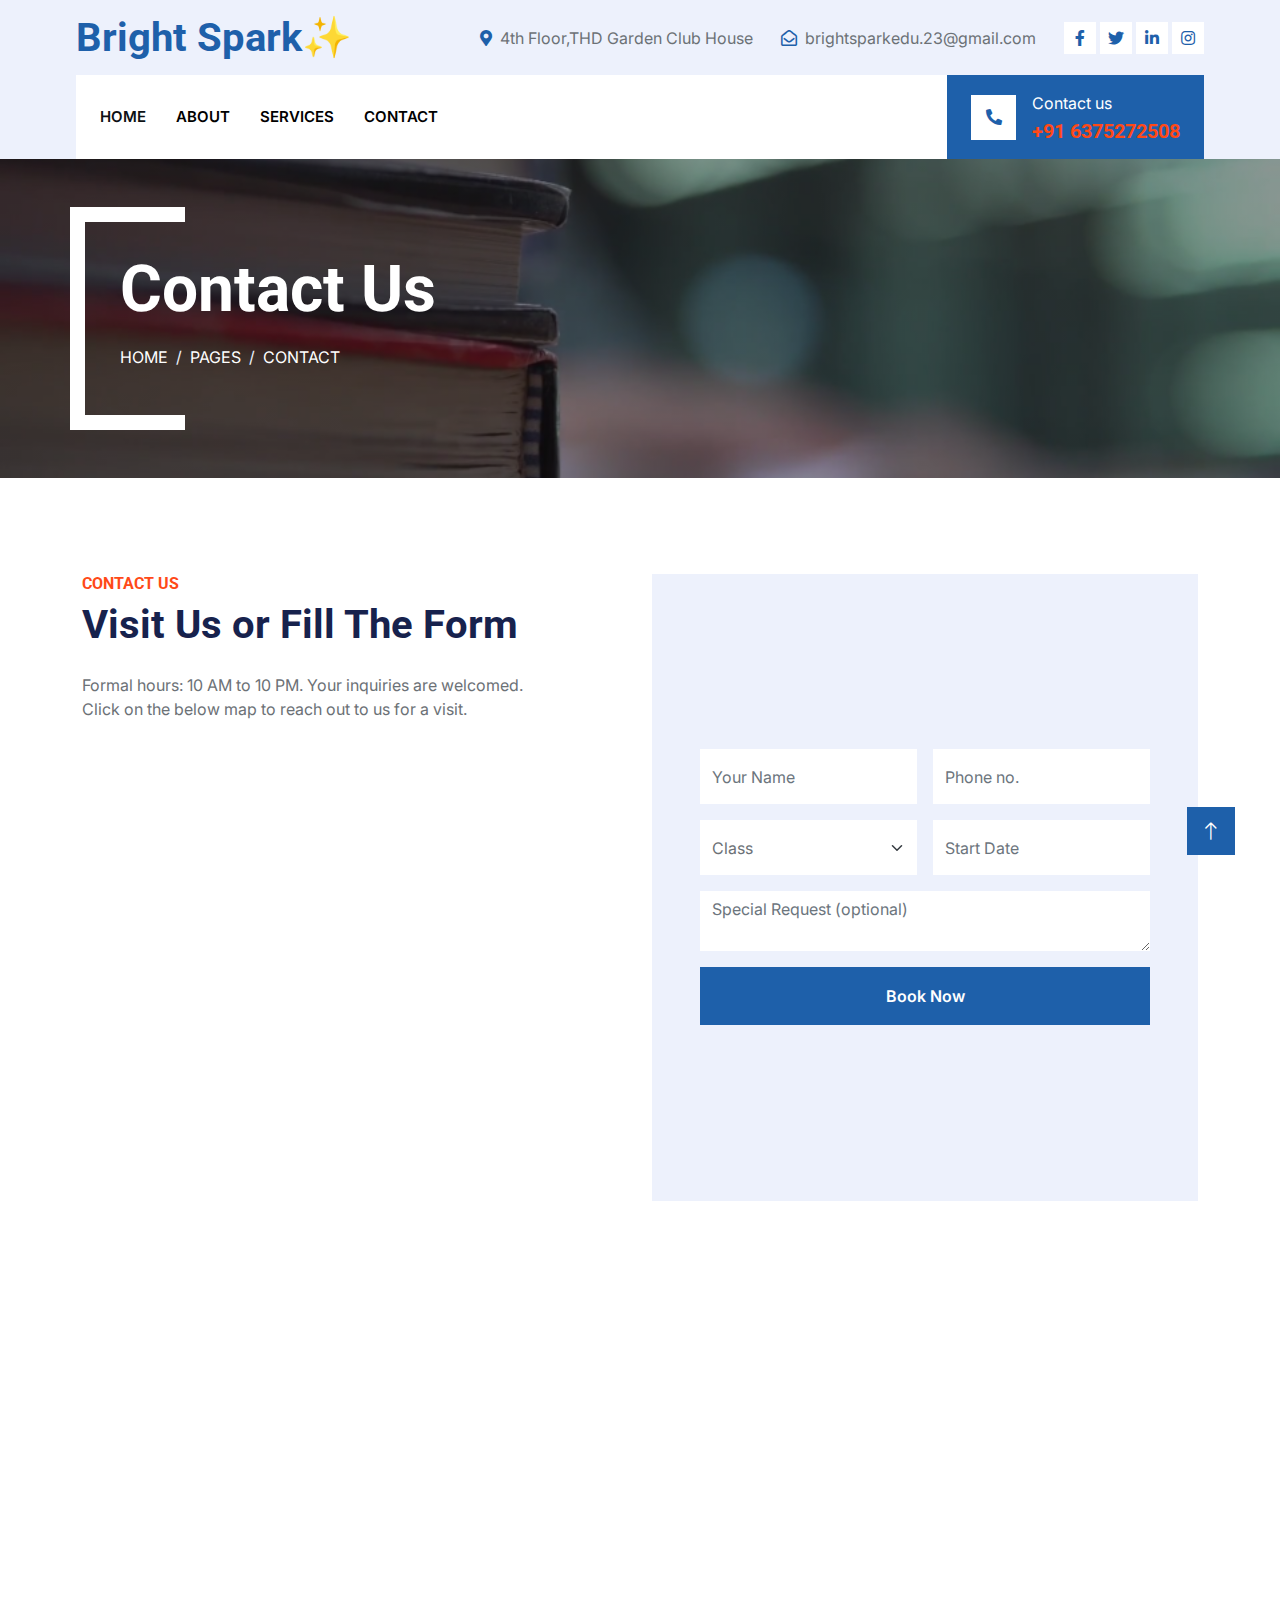
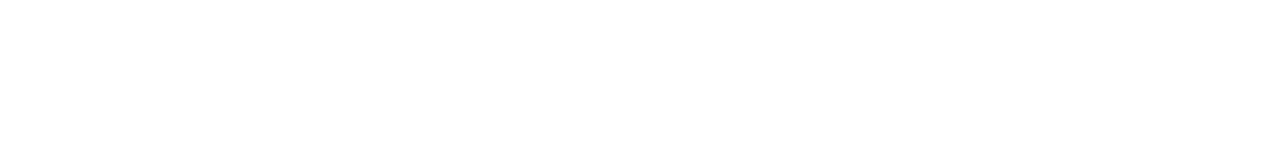
<file: contact.html>
<!DOCTYPE html>
<html lang="en">

<head>
    <meta charset="utf-8">
    <title>Brightspark✨</title>
    <meta content="width=device-width, initial-scale=1.0" name="viewport">
    <meta content="" name="keywords">
    <meta content="" name="description">

    <!-- Favicon -->
    <link href="img/favicon.ico" rel="icon">

    <!-- Google Web Fonts -->
    <link rel="preconnect" href="https://fonts.googleapis.com">
    <link rel="preconnect" href="https://fonts.gstatic.com" crossorigin>
    <link href="https://fonts.googleapis.com/css2?family=Inter:wght@400;600&family=Roboto:wght@500;700&display=swap"
        rel="stylesheet">

    <!-- Icon Font Stylesheet -->
    <link href="https://cdnjs.cloudflare.com/ajax/libs/font-awesome/5.10.0/css/all.min.css" rel="stylesheet">
    <link href="https://cdn.jsdelivr.net/npm/bootstrap-icons@1.4.1/font/bootstrap-icons.css" rel="stylesheet">

    <!-- Libraries Stylesheet -->
    <link href="lib/animate/animate.min.css" rel="stylesheet">
    <link href="lib/owlcarousel/assets/owl.carousel.min.css" rel="stylesheet">
    <link href="lib/tempusdominus/css/tempusdominus-bootstrap-4.min.css" rel="stylesheet" />

    <!-- Customized Bootstrap Stylesheet -->
    <link href="css/bootstrap.min.css" rel="stylesheet">

    <!-- Template Stylesheet -->
    <link href="css/style.css" rel="stylesheet">
</head>

<body>
    <!-- Spinner Start -->
    <div id="spinner"
        class="show bg-white position-fixed translate-middle w-100 vh-100 top-50 start-50 d-flex align-items-center justify-content-center">
        <div class="spinner-border text-primary" style="width: 3rem; height: 3rem;" role="status">
            <span class="sr-only">Loading...</span>
        </div>
    </div>
    <!-- Spinner End -->



    <!-- Topbar Start -->
    <div class="container-fluid bg-light d-none d-lg-block">
        <div class="row align-items-center top-bar">
            <div class="col-lg-3 col-md-12 text-center text-lg-start">
                <a href="" class="navbar-brand m-0 p-0">
                    <h1 class="text-primary m-0">Bright Spark&#10024;</h1>
                </a>
            </div>
            <div class="col-lg-9 col-md-12 text-end">
                <div class="h-100 d-inline-flex align-items-center me-4">
                    <i class="fa fa-map-marker-alt text-primary me-2"></i>
                    <p class="m-0"><a href="https://goo.gl/maps/iGSdD7x4CdWcrtg8A" target="_blank">4th Floor,THD Garden
                            Club
                            House</a></p>
                </div>
                <div class="h-100 d-inline-flex align-items-center me-4">
                    <i class="far fa-envelope-open text-primary me-2"></i>
                    <p class="m-0">brightsparkedu.23@gmail.com</p>
                </div>
                <div class="h-100 d-inline-flex align-items-center">
                    <a class="btn btn-sm-square bg-white text-primary me-1" href="https://www.facebook.com/ak1852"
                        target="_blank"><i class="fab fa-facebook-f"></i></a>
                    <a class="btn btn-sm-square bg-white text-primary me-1" href="https://twitter.com/BrightSpark1852"
                        target="_blank"><i class="fab fa-twitter"></i></a>
                    <a class="btn btn-sm-square bg-white text-primary me-1"
                        href="https://www.linkedin.com/company/brightspark-institute/" target="_blank"><i
                            class="fab fa-linkedin-in"></i></a>
                    <a class="btn btn-sm-square bg-white text-primary me-0"
                        href="https://www.instagram.com/brightspark_institute" target="_blank"><i
                            class="fab fa-instagram"></i></a>
                </div>
            </div>
        </div>
    </div>
    <!-- Topbar End -->


    <!-- Navbar Start -->
    <div class="container-fluid nav-bar bg-light">
        <nav class="navbar navbar-expand-lg navbar-light bg-white p-3 py-lg-0 px-lg-4">
            <a href="" class="navbar-brand d-flex align-items-center m-0 p-0 d-lg-none">
                <h1 class="text-primary m-0">BRIGHTSPARK</h1>
            </a>
            <button class="navbar-toggler" type="button" data-bs-toggle="collapse" data-bs-target="#navbarCollapse">
                <span class="fa fa-bars"></span>
            </button>
            <div class="collapse navbar-collapse" id="navbarCollapse">
                <div class="navbar-nav me-auto">
                    <a href="index.html" class="nav-item nav-link active">Home</a>
                    <a href="about.html" class="nav-item nav-link">About</a>
                    <a href="service.html" class="nav-item nav-link">Services</a>
                    <div class="nav-item dropdown">

                    </div>
                    <a href="contact.html" class="nav-item nav-link">Contact</a>
                </div>
                <div class="mt-4 mt-lg-0 me-lg-n4 py-3 px-4 bg-primary d-flex align-items-center">
                    <div class="d-flex flex-shrink-0 align-items-center justify-content-center bg-white"
                        style="width: 45px; height: 45px;">
                        <i class="fa fa-phone-alt text-primary"></i>
                    </div>
                    <div class="ms-3">
                        <p class="mb-1 text-white">Contact us</p>
                        <h5 class="m-0 text-secondary">+91 6375272508</h5>
                    </div>
                </div>
            </div>
        </nav>
    </div>
    <!-- Navbar End -->


    <!-- Page Header Start -->
    <div class="container-fluid page-header mb-5 py-5">
        <div class="container">
            <h1 class="display-3 text-white mb-3 animated slideInDown">Contact Us</h1>
            <nav aria-label="breadcrumb animated slideInDown">
                <ol class="breadcrumb text-uppercase">
                    <li class="breadcrumb-item"><a class="text-white">Home</a></li>
                    <li class="breadcrumb-item"><a class="text-white">Pages</a></li>
                    <li class="breadcrumb-item text-white active" aria-current="page">Contact</li>
                </ol>
            </nav>
        </div>
    </div>
    <!-- Page Header End -->


    <!-- Contact Start -->
    <div class="container-xxl py-5">
        <div class="container">
            <div class="row g-4">
                <div class="col-md-6 wow fadeInUp" data-wow-delay="0.1s">
                    <h6 class="text-secondary text-uppercase">contact us</h6>
                    <h1 class="mb-4">Visit Us or Fill The Form</h1>
                    <p class="mb-4">Formal hours: 10 AM to 10 PM. Your inquiries are welcomed.<br>Click on the below map
                        to reach out to us for a visit.</p>
                    <iframe
                        src="https://www.google.com/maps/embed?pb=!1m18!1m12!1m3!1d994.228647745321!2d76.80916267030926!3d28.16053695608765!2m3!1f0!2f0!3f0!3m2!1i1024!2i768!4f13.1!3m3!1m2!1s0x390d49590ad8c003%3A0x929b14e197914694!2sTHD%20Garden!5e0!3m2!1sen!2sin!4v1688138831483!5m2!1sen!2sin"
                        width="600" height="450" style="border:0;" allowfullscreen="" loading="lazy"
                        referrerpolicy="no-referrer-when-downgrade"></iframe>
                </div>
                <div class="col-md-6 wow fadeInUp" data-wow-delay="0.1s">
                    <div class="bg-light p-5 h-100 d-flex align-items-center">
                        <form action="https://formsubmit.co/brightspark.tution23@gmail.com" method="POST">
                            <div class="row g-3">
                                <div class="col-12 col-sm-6">
                                    <input type="text" class="form-control border-0" name="name" placeholder="Your Name"
                                        style="height: 55px;">
                                </div>
                                <div class="col-12 col-sm-6">
                                    <input type="tel" class="form-control border-0" name="contact number"
                                        placeholder="Phone no." style="height: 55px;">
                                </div>
                                <div class="col-12 col-sm-6">
                                    <select class="form-select border-0" name="class" style="height: 55px;">
                                        <option selected>Class</option>
                                        <option value="4">4</option>
                                        <option value="5">5</option>
                                        <option value="6">6</option>
                                        <option value="7">7</option>
                                        <option value="8">8</option>
                                        <option value="9">9</option>
                                        <option value="10">10</option>
                                    </select>
                                </div>
                                <div class="col-12 col-sm-6">
                                    <div class="date" id="date1" data-target-input="nearest">
                                        <input type="text" class="form-control border-0 datetimepicker-input"
                                            name="start date" placeholder="Start Date" data-target="#date1"
                                            data-toggle="datetimepicker" style="height: 55px;">
                                    </div>
                                </div>
                                <div class="col-12">
                                    <textarea class="form-control border-0" name="special request"
                                        placeholder="Special Request (optional)"></textarea>
                                </div>
                                <div class="col-12">
                                    <button class="btn btn-primary w-100 py-3" type="submit">Book Now</button>
                                </div>
                            </div>
                            </>
                    </div>
                </div>
            </div>
        </div>
    </div>
    <!-- Contact End -->


    <!-- Footer Start -->
    <div class="container-fluid bg-dark text-light footer pt-5 mt-5 wow fadeIn" data-wow-delay="0.1s">
        <div class="container py-5">
            <div class="row g-5">
                <div class="col-lg-3 col-md-6">
                    <h4 class="text-light mb-4">Address</h4>
                    <p class="mb-2"><i class="fa fa-map-marker-alt me-3"></i><a
                            href="https://goo.gl/maps/iGSdD7x4CdWcrtg8A" target="_blank" </a>4th Floor,THD Garden Club
                            House</p>
                    <p class="mb-2"><i class="fa fa-phone-alt me-3"></i><a href="tel:+916375272508">+91 6375272508</a>
                    </p>
                    <p class="mb-2"><i class="fa fa-envelope me-3"></i>brightsparkedu.23@gmail.com</p>
                    <div class="d-flex pt-2">
                        <a class="btn btn-outline-light btn-social" href="https://twitter.com/BrightSpark1852"><i
                                class="fab fa-twitter"></i></a>
                        <a class="btn btn-outline-light btn-social" href="https://www.facebook.com/ak1852"><i
                                class="fab fa-facebook-f"></i></a>
                        <a class="btn btn-outline-light btn-social"
                            href="https://www.youtube.com/@ankitmahala1852_Personal_Vlog"><i
                                class="fab fa-youtube"></i></a>
                        <a class="btn btn-outline-light btn-social"
                            href="https://www.linkedin.com/company/brightspark-institute/"><i
                                class="fab fa-linkedin-in"></i></a>
                    </div>
                </div>
                <div class="col-lg-3 col-md-6">
                    <h4 class="text-light mb-4">Opening Hours</h4>
                    <h6 class="text-light">Monday - Saturday:</h6>
                    <p class="mb-4">04:00 PM - 07:30 PM</p>

                </div>

                <div class="col-lg-3 col-md-6">
                    <h4 class="text-light mb-4">Contact Us</h4>
                    <p>Want to know more about us?</p>
                    <div class="position-relative mx-auto" style="max-width: 400px;">
                        <input class="form-control border-0 w-100 py-3 ps-4 pe-5" type="text" placeholder="Your email">
                        <button type="button"
                            class="btn btn-primary py-2 position-absolute top-0 end-0 mt-2 me-2">Send</button>
                    </div>
                </div>
            </div>
        </div>
        <div class="container">
            <div class="copyright">
                <div class="row">
                    <div class="col-md-6 text-center text-md-start mb-3 mb-md-0">
                        &copy; <a class="border-bottom" href="#">Brightspark✨</a>, All Right Reserved.
                    </div>
                    <div class="col-md-6 text-center text-md-end">
                        <!--/*** This template is free as long as you keep the footer author’s credit link/attribution link/backlink. If you'd like to use the template without the footer author’s credit link/attribution link/backlink, you can purchase the Credit Removal License from "https://htmlcodex.com/credit-removal". Thank you for your support. ***/-->
                        Designed By <a class="border-bottom" href="https://htmlcodex.com">HTML CODEX</a>
                    </div>
                </div>
            </div>
        </div>
    </div>
    <!-- Footer End -->

    <!-- Back to Top -->
    <a href="#" class="btn btn-lg btn-primary btn-lg-square rounded-0 back-to-top"><i class="bi bi-arrow-up"></i></a>


    <!-- JavaScript Libraries -->
    <script src="https://code.jquery.com/jquery-3.4.1.min.js"></script>
    <script src="https://cdn.jsdelivr.net/npm/bootstrap@5.0.0/dist/js/bootstrap.bundle.min.js"></script>
    <script src="lib/wow/wow.min.js"></script>
    <script src="lib/easing/easing.min.js"></script>
    <script src="lib/waypoints/waypoints.min.js"></script>
    <script src="lib/counterup/counterup.min.js"></script>
    <script src="lib/owlcarousel/owl.carousel.min.js"></script>
    <script src="lib/tempusdominus/js/moment.min.js"></script>
    <script src="lib/tempusdominus/js/moment-timezone.min.js"></script>
    <script src="lib/tempusdominus/js/tempusdominus-bootstrap-4.min.js"></script>

    <!-- Template Javascript -->
    <script src="js/main.js"></script>
</body>

</html>
</file>
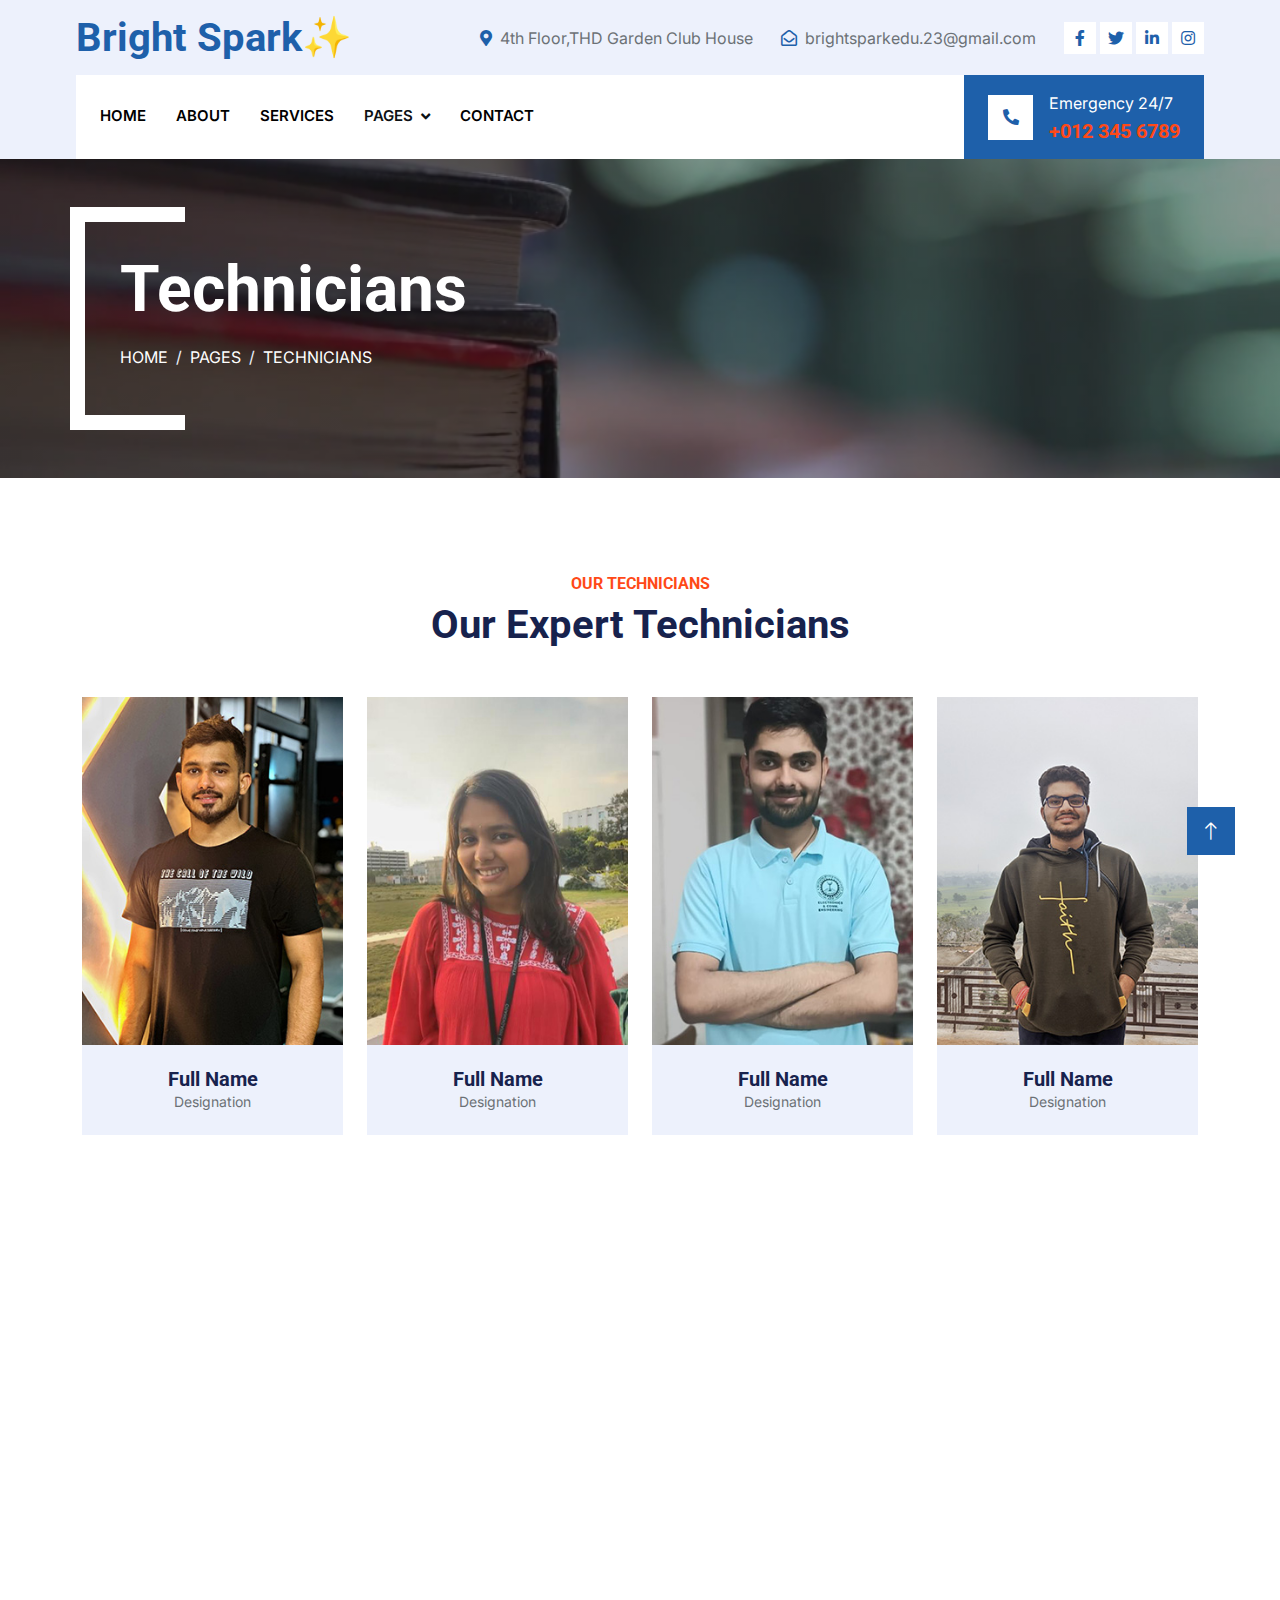
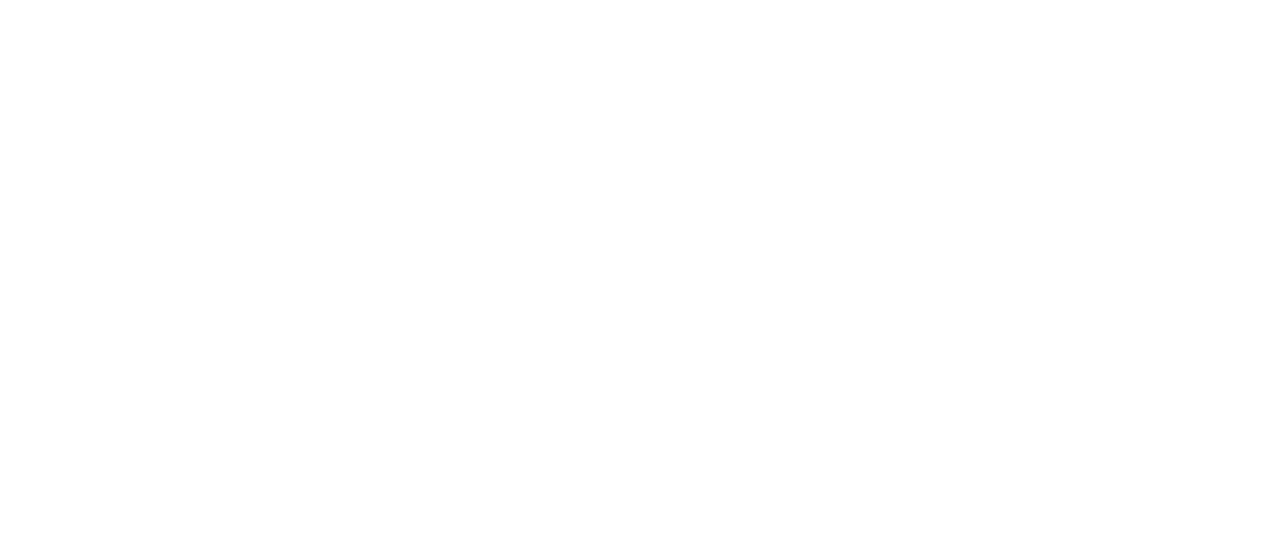
<file: team.html>
<!DOCTYPE html>
<html lang="en">

<head>
    <meta charset="utf-8">
    <title>Plumberz - Free Plumbing Website Template</title>
    <meta content="width=device-width, initial-scale=1.0" name="viewport">
    <meta content="" name="keywords">
    <meta content="" name="description">

    <!-- Favicon -->
    <link href="img/favicon.ico" rel="icon">

    <!-- Google Web Fonts -->
    <link rel="preconnect" href="https://fonts.googleapis.com">
    <link rel="preconnect" href="https://fonts.gstatic.com" crossorigin>
    <link href="https://fonts.googleapis.com/css2?family=Inter:wght@400;600&family=Roboto:wght@500;700&display=swap"
        rel="stylesheet">

    <!-- Icon Font Stylesheet -->
    <link href="https://cdnjs.cloudflare.com/ajax/libs/font-awesome/5.10.0/css/all.min.css" rel="stylesheet">
    <link href="https://cdn.jsdelivr.net/npm/bootstrap-icons@1.4.1/font/bootstrap-icons.css" rel="stylesheet">

    <!-- Libraries Stylesheet -->
    <link href="lib/animate/animate.min.css" rel="stylesheet">
    <link href="lib/owlcarousel/assets/owl.carousel.min.css" rel="stylesheet">
    <link href="lib/tempusdominus/css/tempusdominus-bootstrap-4.min.css" rel="stylesheet" />

    <!-- Customized Bootstrap Stylesheet -->
    <link href="css/bootstrap.min.css" rel="stylesheet">

    <!-- Template Stylesheet -->
    <link href="css/style.css" rel="stylesheet">
</head>

<body>
    <!-- Spinner Start -->
    <div id="spinner"
        class="show bg-white position-fixed translate-middle w-100 vh-100 top-50 start-50 d-flex align-items-center justify-content-center">
        <div class="spinner-border text-primary" style="width: 3rem; height: 3rem;" role="status">
            <span class="sr-only">Loading...</span>
        </div>
    </div>
    <!-- Spinner End -->


    <!-- Topbar Start -->
    <div class="container-fluid bg-light d-none d-lg-block">
        <div class="row align-items-center top-bar">
            <div class="col-lg-3 col-md-12 text-center text-lg-start">
                <a href="" class="navbar-brand m-0 p-0">
                    <h1 class="text-primary m-0">Bright Spark&#10024;</h1>
                </a>
            </div>
            <div class="col-lg-9 col-md-12 text-end">
                <div class="h-100 d-inline-flex align-items-center me-4">
                    <i class="fa fa-map-marker-alt text-primary me-2"></i>
                    <p class="m-0"><a href="https://goo.gl/maps/iGSdD7x4CdWcrtg8A" target="_blank">4th Floor,THD Garden
                            Club
                            House</a></p>
                </div>
                <div class="h-100 d-inline-flex align-items-center me-4">
                    <i class="far fa-envelope-open text-primary me-2"></i>
                    <p class="m-0">brightsparkedu.23@gmail.com</p>
                </div>
                <div class="h-100 d-inline-flex align-items-center">
                    <a class="btn btn-sm-square bg-white text-primary me-1" href="https://www.facebook.com/ak1852"
                        target="_blank"><i class="fab fa-facebook-f"></i></a>
                    <a class="btn btn-sm-square bg-white text-primary me-1" href="https://twitter.com/BrightSpark1852"
                        target="_blank"><i class="fab fa-twitter"></i></a>
                    <a class="btn btn-sm-square bg-white text-primary me-1"
                        href="https://www.linkedin.com/company/brightspark-institute/" target="_blank"><i
                            class="fab fa-linkedin-in"></i></a>
                    <a class="btn btn-sm-square bg-white text-primary me-0"
                        href="https://www.instagram.com/brightspark_institute" target="_blank"><i
                            class="fab fa-instagram"></i></a>
                </div>
            </div>
        </div>
    </div>
    <!-- Topbar End -->


    <!-- Navbar Start -->
    <div class="container-fluid nav-bar bg-light">
        <nav class="navbar navbar-expand-lg navbar-light bg-white p-3 py-lg-0 px-lg-4">
            <a href="" class="navbar-brand d-flex align-items-center m-0 p-0 d-lg-none">
                <h1 class="text-primary m-0">Plumberz</h1>
            </a>
            <button class="navbar-toggler" type="button" data-bs-toggle="collapse" data-bs-target="#navbarCollapse">
                <span class="fa fa-bars"></span>
            </button>
            <div class="collapse navbar-collapse" id="navbarCollapse">
                <div class="navbar-nav me-auto">
                    <a href="index.html" class="nav-item nav-link">Home</a>
                    <a href="about.html" class="nav-item nav-link">About</a>
                    <a href="service.html" class="nav-item nav-link">Services</a>
                    <div class="nav-item dropdown">
                        <a href="#" class="nav-link dropdown-toggle active" data-bs-toggle="dropdown">Pages</a>
                        <div class="dropdown-menu fade-up m-0">
                            <a href="booking.html" class="dropdown-item">Booking</a>
                            <a href="team.html" class="dropdown-item active">Technicians</a>
                            <a href="testimonial.html" class="dropdown-item">Testimonial</a>
                            <a href="404.html" class="dropdown-item">404 Page</a>
                        </div>
                    </div>
                    <a href="contact.html" class="nav-item nav-link">Contact</a>
                </div>
                <div class="mt-4 mt-lg-0 me-lg-n4 py-3 px-4 bg-primary d-flex align-items-center">
                    <div class="d-flex flex-shrink-0 align-items-center justify-content-center bg-white"
                        style="width: 45px; height: 45px;">
                        <i class="fa fa-phone-alt text-primary"></i>
                    </div>
                    <div class="ms-3">
                        <p class="mb-1 text-white">Emergency 24/7</p>
                        <h5 class="m-0 text-secondary">+012 345 6789</h5>
                    </div>
                </div>
            </div>
        </nav>
    </div>
    <!-- Navbar End -->


    <!-- Page Header Start -->
    <div class="container-fluid page-header mb-5 py-5">
        <div class="container">
            <h1 class="display-3 text-white mb-3 animated slideInDown">Technicians</h1>
            <nav aria-label="breadcrumb animated slideInDown">
                <ol class="breadcrumb text-uppercase">
                    <li class="breadcrumb-item"><a class="text-white" href="#">Home</a></li>
                    <li class="breadcrumb-item"><a class="text-white" href="#">Pages</a></li>
                    <li class="breadcrumb-item text-white active" aria-current="page">Technicians</li>
                </ol>
            </nav>
        </div>
    </div>
    <!-- Page Header End -->


    <!-- Team Start -->
    <div class="container-xxl py-5">
        <div class="container">
            <div class="text-center wow fadeInUp" data-wow-delay="0.1s">
                <h6 class="text-secondary text-uppercase">Our Technicians</h6>
                <h1 class="mb-5">Our Expert Technicians</h1>
            </div>
            <div class="row g-4">
                <div class="col-lg-3 col-md-6 wow fadeInUp" data-wow-delay="0.1s">
                    <div class="team-item">
                        <div class="position-relative overflow-hidden">
                            <img class="img-fluid" src="img/team-1.jpg" alt="">
                        </div>
                        <div class="team-text">
                            <div class="bg-light">
                                <h5 class="fw-bold mb-0">Full Name</h5>
                                <small>Designation</small>
                            </div>
                            <div class="bg-primary">
                                <a class="btn btn-square mx-1" href=""><i class="fab fa-facebook-f"></i></a>
                                <a class="btn btn-square mx-1" href=""><i class="fab fa-twitter"></i></a>
                                <a class="btn btn-square mx-1" href=""><i class="fab fa-instagram"></i></a>
                            </div>
                        </div>
                    </div>
                </div>
                <div class="col-lg-3 col-md-6 wow fadeInUp" data-wow-delay="0.3s">
                    <div class="team-item">
                        <div class="position-relative overflow-hidden">
                            <img class="img-fluid" src="img/team-2.jpg" alt="">
                        </div>
                        <div class="team-text">
                            <div class="bg-light">
                                <h5 class="fw-bold mb-0">Full Name</h5>
                                <small>Designation</small>
                            </div>
                            <div class="bg-primary">
                                <a class="btn btn-square mx-1" href=""><i class="fab fa-facebook-f"></i></a>
                                <a class="btn btn-square mx-1" href=""><i class="fab fa-twitter"></i></a>
                                <a class="btn btn-square mx-1" href=""><i class="fab fa-instagram"></i></a>
                            </div>
                        </div>
                    </div>
                </div>
                <div class="col-lg-3 col-md-6 wow fadeInUp" data-wow-delay="0.5s">
                    <div class="team-item">
                        <div class="position-relative overflow-hidden">
                            <img class="img-fluid" src="img/team-3.jpg" alt="">
                        </div>
                        <div class="team-text">
                            <div class="bg-light">
                                <h5 class="fw-bold mb-0">Full Name</h5>
                                <small>Designation</small>
                            </div>
                            <div class="bg-primary">
                                <a class="btn btn-square mx-1" href=""><i class="fab fa-facebook-f"></i></a>
                                <a class="btn btn-square mx-1" href=""><i class="fab fa-twitter"></i></a>
                                <a class="btn btn-square mx-1" href=""><i class="fab fa-instagram"></i></a>
                            </div>
                        </div>
                    </div>
                </div>
                <div class="col-lg-3 col-md-6 wow fadeInUp" data-wow-delay="0.7s">
                    <div class="team-item">
                        <div class="position-relative overflow-hidden">
                            <img class="img-fluid" src="img/team-4.jpg" alt="">
                        </div>
                        <div class="team-text">
                            <div class="bg-light">
                                <h5 class="fw-bold mb-0">Full Name</h5>
                                <small>Designation</small>
                            </div>
                            <div class="bg-primary">
                                <a class="btn btn-square mx-1" href=""><i class="fab fa-facebook-f"></i></a>
                                <a class="btn btn-square mx-1" href=""><i class="fab fa-twitter"></i></a>
                                <a class="btn btn-square mx-1" href=""><i class="fab fa-instagram"></i></a>
                            </div>
                        </div>
                    </div>
                </div>
                <div class="col-lg-3 col-md-6 wow fadeInUp" data-wow-delay="0.1s">
                    <div class="team-item">
                        <div class="position-relative overflow-hidden">
                            <img class="img-fluid" src="img/team-2.jpg" alt="">
                        </div>
                        <div class="team-text">
                            <div class="bg-light">
                                <h5 class="fw-bold mb-0">Full Name</h5>
                                <small>Designation</small>
                            </div>
                            <div class="bg-primary">
                                <a class="btn btn-square mx-1" href=""><i class="fab fa-facebook-f"></i></a>
                                <a class="btn btn-square mx-1" href=""><i class="fab fa-twitter"></i></a>
                                <a class="btn btn-square mx-1" href=""><i class="fab fa-instagram"></i></a>
                            </div>
                        </div>
                    </div>
                </div>
                <div class="col-lg-3 col-md-6 wow fadeInUp" data-wow-delay="0.3s">
                    <div class="team-item">
                        <div class="position-relative overflow-hidden">
                            <img class="img-fluid" src="img/team-3.jpg" alt="">
                        </div>
                        <div class="team-text">
                            <div class="bg-light">
                                <h5 class="fw-bold mb-0">Full Name</h5>
                                <small>Designation</small>
                            </div>
                            <div class="bg-primary">
                                <a class="btn btn-square mx-1" href=""><i class="fab fa-facebook-f"></i></a>
                                <a class="btn btn-square mx-1" href=""><i class="fab fa-twitter"></i></a>
                                <a class="btn btn-square mx-1" href=""><i class="fab fa-instagram"></i></a>
                            </div>
                        </div>
                    </div>
                </div>
                <div class="col-lg-3 col-md-6 wow fadeInUp" data-wow-delay="0.5s">
                    <div class="team-item">
                        <div class="position-relative overflow-hidden">
                            <img class="img-fluid" src="img/team-4.jpg" alt="">
                        </div>
                        <div class="team-text">
                            <div class="bg-light">
                                <h5 class="fw-bold mb-0">Full Name</h5>
                                <small>Designation</small>
                            </div>
                            <div class="bg-primary">
                                <a class="btn btn-square mx-1" href=""><i class="fab fa-facebook-f"></i></a>
                                <a class="btn btn-square mx-1" href=""><i class="fab fa-twitter"></i></a>
                                <a class="btn btn-square mx-1" href=""><i class="fab fa-instagram"></i></a>
                            </div>
                        </div>
                    </div>
                </div>
                <div class="col-lg-3 col-md-6 wow fadeInUp" data-wow-delay="0.7s">
                    <div class="team-item">
                        <div class="position-relative overflow-hidden">
                            <img class="img-fluid" src="img/team-1.jpg" alt="">
                        </div>
                        <div class="team-text">
                            <div class="bg-light">
                                <h5 class="fw-bold mb-0">Full Name</h5>
                                <small>Designation</small>
                            </div>
                            <div class="bg-primary">
                                <a class="btn btn-square mx-1" href=""><i class="fab fa-facebook-f"></i></a>
                                <a class="btn btn-square mx-1" href=""><i class="fab fa-twitter"></i></a>
                                <a class="btn btn-square mx-1" href=""><i class="fab fa-instagram"></i></a>
                            </div>
                        </div>
                    </div>
                </div>
            </div>
        </div>
    </div>
    <!-- Team End -->


    <!-- Footer Start -->
    <div class="container-fluid bg-dark text-light footer pt-5 mt-5 wow fadeIn" data-wow-delay="0.1s">
        <div class="container py-5">
            <div class="row g-5">
                <div class="col-lg-3 col-md-6">
                    <h4 class="text-light mb-4">Address</h4>
                    <p class="mb-2"><i class="fa fa-map-marker-alt me-3"></i><a
                            href="https://goo.gl/maps/iGSdD7x4CdWcrtg8A" target="_blank" </a>4th Floor,THD Garden Club
                            House</p>
                    <p class="mb-2"><i class="fa fa-phone-alt me-3"></i><a href="tel:+916375272508">+91 6375272508</a>
                    </p>
                    <p class="mb-2"><i class="fa fa-envelope me-3"></i>brightsparkedu.23@gmail.com</p>
                    <div class="d-flex pt-2">
                        <a class="btn btn-outline-light btn-social" href=""><i class="fab fa-twitter"></i></a>
                        <a class="btn btn-outline-light btn-social" href=""><i class="fab fa-facebook-f"></i></a>
                        <a class="btn btn-outline-light btn-social" href=""><i class="fab fa-youtube"></i></a>
                        <a class="btn btn-outline-light btn-social" href=""><i class="fab fa-linkedin-in"></i></a>
                    </div>
                </div>
                <div class="col-lg-3 col-md-6">
                    <h4 class="text-light mb-4">Opening Hours</h4>
                    <h6 class="text-light">Monday - Friday:</h6>
                    <p class="mb-4">09.00 AM - 09.00 PM</p>
                    <h6 class="text-light">Saturday - Sunday:</h6>
                    <p class="mb-0">09.00 AM - 12.00 PM</p>
                </div>
                <div class="col-lg-3 col-md-6">
                    <h4 class="text-light mb-4">Services</h4>
                    <a class="btn btn-link" href="">Drain Cleaning</a>
                    <a class="btn btn-link" href="">Sewer Line</a>
                    <a class="btn btn-link" href="">Water Heating</a>
                    <a class="btn btn-link" href="">Toilet Cleaning</a>
                    <a class="btn btn-link" href="">Broken Pipe</a>
                </div>
                <div class="col-lg-3 col-md-6">
                    <h4 class="text-light mb-4">Newsletter</h4>
                    <p>Dolor amet sit justo amet elitr clita ipsum elitr est.</p>
                    <div class="position-relative mx-auto" style="max-width: 400px;">
                        <input class="form-control border-0 w-100 py-3 ps-4 pe-5" type="text" placeholder="Your email">
                        <button type="button"
                            class="btn btn-primary py-2 position-absolute top-0 end-0 mt-2 me-2">SignUp</button>
                    </div>
                </div>
            </div>
        </div>
        <div class="container">
            <div class="copyright">
                <div class="row">
                    <div class="col-md-6 text-center text-md-start mb-3 mb-md-0">
                        &copy; <a class="border-bottom" href="#">Your Site Name</a>, All Right Reserved.
                    </div>
                    <div class="col-md-6 text-center text-md-end">
                        <!--/*** This template is free as long as you keep the footer author’s credit link/attribution link/backlink. If you'd like to use the template without the footer author’s credit link/attribution link/backlink, you can purchase the Credit Removal License from "https://htmlcodex.com/credit-removal". Thank you for your support. ***/-->
                        Designed By <a class="border-bottom" href="https://htmlcodex.com">HTML Codex</a>
                    </div>
                </div>
            </div>
        </div>
    </div>
    <!-- Footer End -->


    <!-- Back to Top -->
    <a href="#" class="btn btn-lg btn-primary btn-lg-square rounded-0 back-to-top"><i class="bi bi-arrow-up"></i></a>


    <!-- JavaScript Libraries -->
    <script src="https://code.jquery.com/jquery-3.4.1.min.js"></script>
    <script src="https://cdn.jsdelivr.net/npm/bootstrap@5.0.0/dist/js/bootstrap.bundle.min.js"></script>
    <script src="lib/wow/wow.min.js"></script>
    <script src="lib/easing/easing.min.js"></script>
    <script src="lib/waypoints/waypoints.min.js"></script>
    <script src="lib/counterup/counterup.min.js"></script>
    <script src="lib/owlcarousel/owl.carousel.min.js"></script>
    <script src="lib/tempusdominus/js/moment.min.js"></script>
    <script src="lib/tempusdominus/js/moment-timezone.min.js"></script>
    <script src="lib/tempusdominus/js/tempusdominus-bootstrap-4.min.js"></script>

    <!-- Template Javascript -->
    <script src="js/main.js"></script>
</body>

</html>
</file>
<file: css/style.css>
/********** Template CSS **********/
:root {
    --primary: #0d1114;
    --secondary: #FF4917;
    --light: #EDF1FC;
    --dark: #000000;
}

.fw-medium {
    font-weight: 600 !important;
}

.back-to-top {
    position: fixed;
    display: none;
    right: 45px;
    bottom: 45px;
    z-index: 99;
}


/*** Spinner ***/
#spinner {
    opacity: 0;
    visibility: hidden;
    transition: opacity .5s ease-out, visibility 0s linear .5s;
    z-index: 99999;
}

#spinner.show {
    transition: opacity .5s ease-out, visibility 0s linear 0s;
    visibility: visible;
    opacity: 1;
}


/*** Button ***/
.btn {
    font-weight: 600;
    transition: .5s;
}

.btn.btn-primary,
.btn.btn-secondary {
    color: #FFFFFF;
}

.btn-square {
    width: 38px;
    height: 38px;
}

.btn-sm-square {
    width: 32px;
    height: 32px;
}

.btn-lg-square {
    width: 48px;
    height: 48px;
}

.btn-square,
.btn-sm-square,
.btn-lg-square {
    padding: 0;
    display: flex;
    align-items: center;
    justify-content: center;
    font-weight: normal;
}


/*** Navbar ***/
.top-bar {
    height: 75px;
    padding: 0 4rem;
}

.nav-bar {
    position: relative;
    padding: 0 4.75rem;
    transition: .5s;
    z-index: 9999;
}

.nav-bar.sticky-top {
    position: sticky;
    padding: 0;
    z-index: 9999;
}

.navbar .dropdown-toggle::after {
    border: none;
    content: "\f107";
    font-family: "Font Awesome 5 Free";
    font-weight: 900;
    vertical-align: middle;
    margin-left: 8px;
}

.navbar-light .navbar-nav .nav-link {
    margin-right: 30px;
    padding: 25px 0;
    color: var(--dark);
    font-size: 15px;
    font-weight: 600;
    text-transform: uppercase;
    outline: none;
}

.navbar-light .navbar-nav .nav-link:hover,
.navbar-light .navbar-nav .nav-link.active {
    color: var(--primary);
}

@media (max-width: 991.98px) {
    .nav-bar {
        padding: 0;
    }

    .navbar-light .navbar-nav .nav-link  {
        margin-right: 0;
        padding: 10px 0;
    }

    .navbar-light .navbar-nav {
        margin-top: 1rem;
        padding-top: 1rem;
        border-top: 1px solid #EEEEEE;
    }
}

@media (min-width: 992px) {
    .navbar .nav-item .dropdown-menu {
        display: block;
        border: none;
        margin-top: 0;
        top: 150%;
        opacity: 0;
        visibility: hidden;
        transition: .5s;
    }

    .navbar .nav-item:hover .dropdown-menu {
        top: 100%;
        visibility: visible;
        transition: .5s;
        opacity: 1;
    }
}

  
/*** Header ***/
.header-carousel .container,
.page-header .container {
    position: relative;
    padding: 45px 0 45px 35px;
    border-left: 15px solid #FFFFFF;
}

.header-carousel .container::before,
.header-carousel .container::after,
.page-header .container::before,
.page-header .container::after {
    position: absolute;
    content: "";
    top: 0;
    left: 0;
    width: 100px;
    height: 15px;
    background: #FFFFFF;
}

.header-carousel .container::after,
.page-header .container::after {
    top: 100%;
    margin-top: -15px;
}

@media (max-width: 768px) {
    .header-carousel .owl-carousel-item {
        position: relative;
        min-height: 500px;
    }
    
    .header-carousel .owl-carousel-item img {
        position: absolute;
        width: 100%;
        height: 100%;
        object-fit: cover;
    }

    .header-carousel .owl-carousel-item h5,
    .header-carousel .owl-carousel-item p {
        font-size: 14px !important;
        font-weight: 400 !important;
    }

    .header-carousel .owl-carousel-item h1 {
        font-size: 30px;
        font-weight: 600;
    }
}

.header-carousel .owl-nav {
    position: absolute;
    top: 50%;
    right: 8%;
    transform: translateY(-50%);
    display: flex;
    flex-direction: column;
    width: 25px; /* Adjust the width to your desired size */
    height: auto; /* Adjust the height proportionally based on the width */
    
}

.header-carousel .owl-nav .owl-prev,
.header-carousel .owl-nav .owl-next {
    margin: 7px 0;
    width: 45px;
    height: 45px;
    display: flex;
    align-items: center;
    justify-content: center;
    color: #FFFFFF;
    background: transparent;
    border: 1px solid #FFFFFF;
    border-radius: 45px;
    font-size: 22px;
    transition: .5s;
}

.header-carousel .owl-nav .owl-prev:hover,
.header-carousel .owl-nav .owl-next:hover {
    background: var(--primary);
    border-color: var(--primary);
}

.page-header {
    background: linear-gradient(rgba(0, 0, 0, .4), rgba(0, 0, 0, .4)), url(../img/bg.png) center center no-repeat;
    background-size: cover;
}

.breadcrumb-item + .breadcrumb-item::before {
    color: var(--light);
}


/*** Facts ***/
.fact {
    background: linear-gradient(rgba(0, 0, 0, .4), rgba(0, 0, 0, .4)), url(../img/bg.png) center center no-repeat;
    background-size: cover;
}


/*** Service ***/
.service-item-top img {
    transition: .5s;
}

.service-item-top:hover img {
    transform: scale(1.1);
}

.service-carousel .owl-dots {
    margin-top: 24px;
    display: flex;
    align-items: flex-end;
    justify-content: center;
}

.service-carousel .owl-dot {
    position: relative;
    display: inline-block;
    margin: 0 5px;
    width: 15px;
    height: 15px;
    background: var(--primary);
    border: 5px solid var(--light);
    transition: .5s;
}

.service-carousel .owl-dot.active {
    background: var(--light);
    border-color: var(--primary);
}


/*** Booking ***/
.video {
    position: relative;
    padding: 8rem 0 12rem 0;
    background: linear-gradient(rgba(0, 0, 0, .4), rgba(0, 0, 0, .4)), url(../img/carousel-1.jpg) center center no-repeat;
    background-size: cover;
    display: flex;
    flex-direction: column;
    align-items: center;
    justify-content: center;
}

.video .btn-play {
    position: relative;
    box-sizing: content-box;
    display: block;
    width: 32px;
    height: 44px;
    border-radius: 50%;
    border: none;
    outline: none;
    padding: 18px 20px 18px 28px;
    margin-bottom: 4rem;
}

.video .btn-play:before {
    content: "";
    position: absolute;
    z-index: 0;
    left: 50%;
    top: 50%;
    transform: translateX(-50%) translateY(-50%);
    display: block;
    width: 100px;
    height: 100px;
    background: #FFFFFF;
    border-radius: 50%;
    animation: pulse-border 1500ms ease-out infinite;
}

.video .btn-play:after {
    content: "";
    position: absolute;
    z-index: 1;
    left: 50%;
    top: 50%;
    transform: translateX(-50%) translateY(-50%);
    display: block;
    width: 100px;
    height: 100px;
    background: #FFFFFF;
    border-radius: 50%;
    transition: all 200ms;
}

.video .btn-play img {
    position: relative;
    z-index: 3;
    max-width: 100%;
    width: auto;
    height: auto;
}

.video .btn-play span {
    display: block;
    position: relative;
    z-index: 3;
    width: 0;
    height: 0;
    border-left: 32px solid var(--primary);
    border-top: 22px solid transparent;
    border-bottom: 22px solid transparent;
}

@keyframes pulse-border {
    0% {
        transform: translateX(-50%) translateY(-50%) translateZ(0) scale(1);
        opacity: 1;
    }

    100% {
        transform: translateX(-50%) translateY(-50%) translateZ(0) scale(1.5);
        opacity: 0;
    }
}

#videoModal {
    z-index: 99999;
}

#videoModal .modal-dialog {
    position: relative;
    max-width: 800px;
    margin: 60px auto 0 auto;
}

#videoModal .modal-body {
    position: relative;
    padding: 0px;
}

#videoModal .close {
    position: absolute;
    width: 30px;
    height: 30px;
    right: 0px;
    top: -30px;
    z-index: 999;
    font-size: 30px;
    font-weight: normal;
    color: #FFFFFF;
    background: #000000;
    opacity: 1;
}

.bootstrap-datetimepicker-widget.bottom {
    top: auto !important;
}

.bootstrap-datetimepicker-widget .table * {
    border-bottom-width: 0px;
}

.bootstrap-datetimepicker-widget .table th {
    font-weight: 500;
}

.bootstrap-datetimepicker-widget.dropdown-menu {
    padding: 10px;
    border-radius: 2px;
}

.bootstrap-datetimepicker-widget table td.active,
.bootstrap-datetimepicker-widget table td.active:hover {
    background: var(--primary);
}

.bootstrap-datetimepicker-widget table td.today::before {
    border-bottom-color: var(--primary);
}


/*** Team ***/
.team-item img {
    transition: .5s;
}

.team-item:hover img {
    transform: scale(1.1);
}

.team-item .team-text {
    height: 90px;
    overflow: hidden;
}

.team-item .team-text .bg-light,
.team-item .team-text .bg-primary {
    position: relative;
    height: 90px;
    display: flex;
    align-items: center;
    justify-content: center;
    flex-direction: column;
    transition: .5s;
}

.team-item .team-text .bg-primary {
    flex-direction: row;
}

.team-item:hover .team-text .bg-light {
    margin-top: -90px;
}

.team-item .team-text .bg-primary .btn {
    color: var(--primary);
    background: #FFFFFF;
}

.team-item .team-text .bg-primary .btn:hover {
    color: #FFFFFF;
    background: var(--secondary)
}


/*** Testimonial ***/
.testimonial-carousel .owl-item .testimonial-text,
.testimonial-carousel .owl-item.center .testimonial-text * {
    position: relative;
    transition: .5s;
}

.testimonial-carousel .owl-item.center .testimonial-text {
    background: var(--primary) !important;
}

.testimonial-carousel .owl-item.center .testimonial-text * {
    color: #FFFFFF !important;
}

.testimonial-carousel .owl-item .testimonial-text::after {
    position: absolute;
    content: "";
    width: 0;
    height: 0;
    left: 50%;
    bottom: -30px;
    transform: translateX(-50%);
    border: 15px solid;
    border-color: var(--light) transparent transparent transparent;
    transition: .5s;

}

.testimonial-carousel .owl-item.center .testimonial-text::after {
    border-color: var(--primary) transparent transparent transparent;
}

.testimonial-carousel .owl-nav {
    position: absolute;
    width: 350px;
    bottom: 100px;
    left: 50%;
    transform: translateX(-50%);
    display: flex;
    justify-content: space-between;
    opacity: 0;
    transition: .5s;
    z-index: 1;
}

.testimonial-carousel:hover .owl-nav {
    width: 300px;
    opacity: 1;
}

.testimonial-carousel .owl-nav .owl-prev,
.testimonial-carousel .owl-nav .owl-next {
    font-size: 30px;
    color: var(--primary);
}

.testimonial-carousel .owl-nav .owl-prev:hover,
.testimonial-carousel .owl-nav .owl-next:hover {
    color: var(--dark);
}


/*** Footer ***/
.footer .btn.btn-social {
    margin-right: 5px;
    width: 35px;
    height: 35px;
    display: flex;
    align-items: center;
    justify-content: center;
    color: var(--light);
    border: 1px solid #FFFFFF;
    border-radius: 35px;
    transition: .3s;
}

.footer .btn.btn-social:hover {
    color: var(--primary);
}

.footer .btn.btn-link {
    display: block;
    margin-bottom: 5px;
    padding: 0;
    text-align: left;
    color: #FFFFFF;
    font-size: 15px;
    font-weight: normal;
    text-transform: capitalize;
    transition: .3s;
}

.footer .btn.btn-link::before {
    position: relative;
    content: "\f105";
    font-family: "Font Awesome 5 Free";
    font-weight: 900;
    margin-right: 10px;
}

.footer .btn.btn-link:hover {
    letter-spacing: 1px;
    box-shadow: none;
}

.footer .copyright {
    padding: 25px 0;
    font-size: 15px;
    border-top: 1px solid rgba(256, 256, 256, .1);
}

.footer .copyright a {
    color: var(--light);
}

a
 {
    
color
: inherit;
    
text-decoration
: none; 
/* Optional: Remove underline on the link */

  }
</file>
